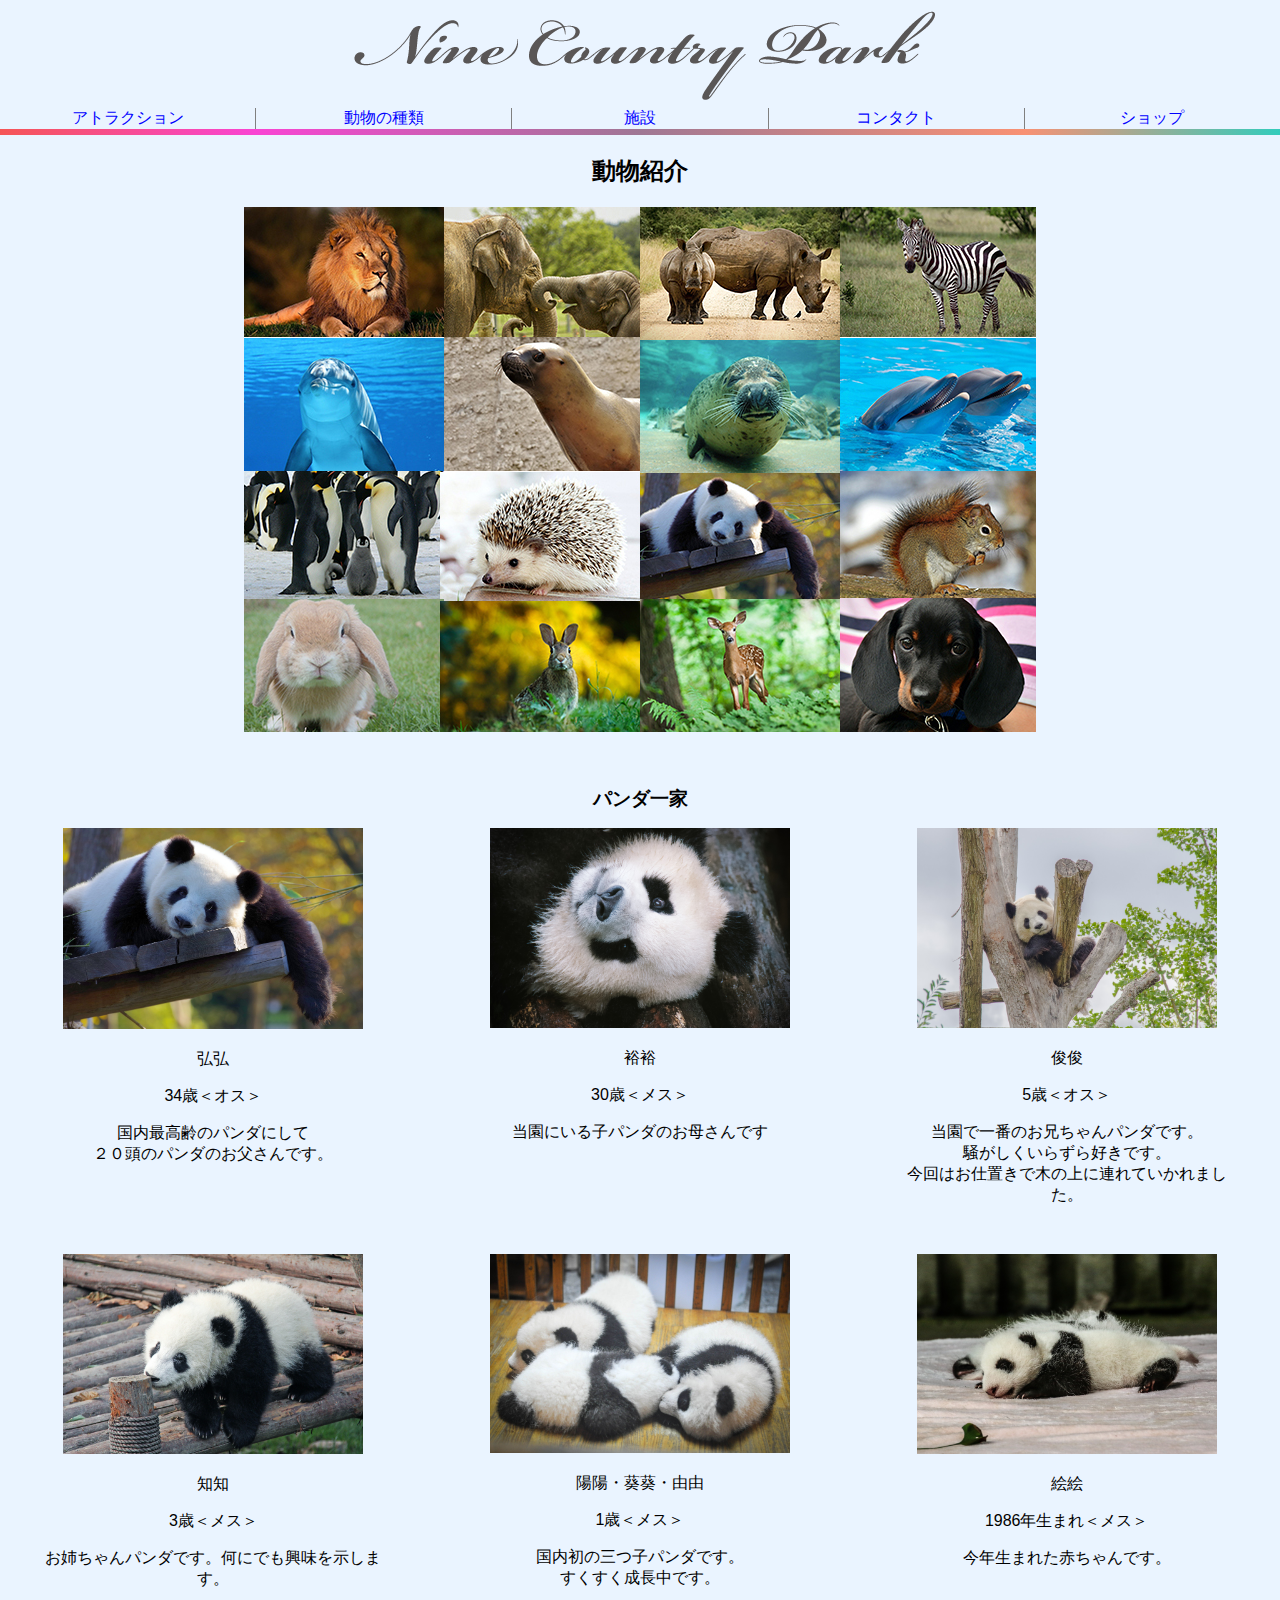
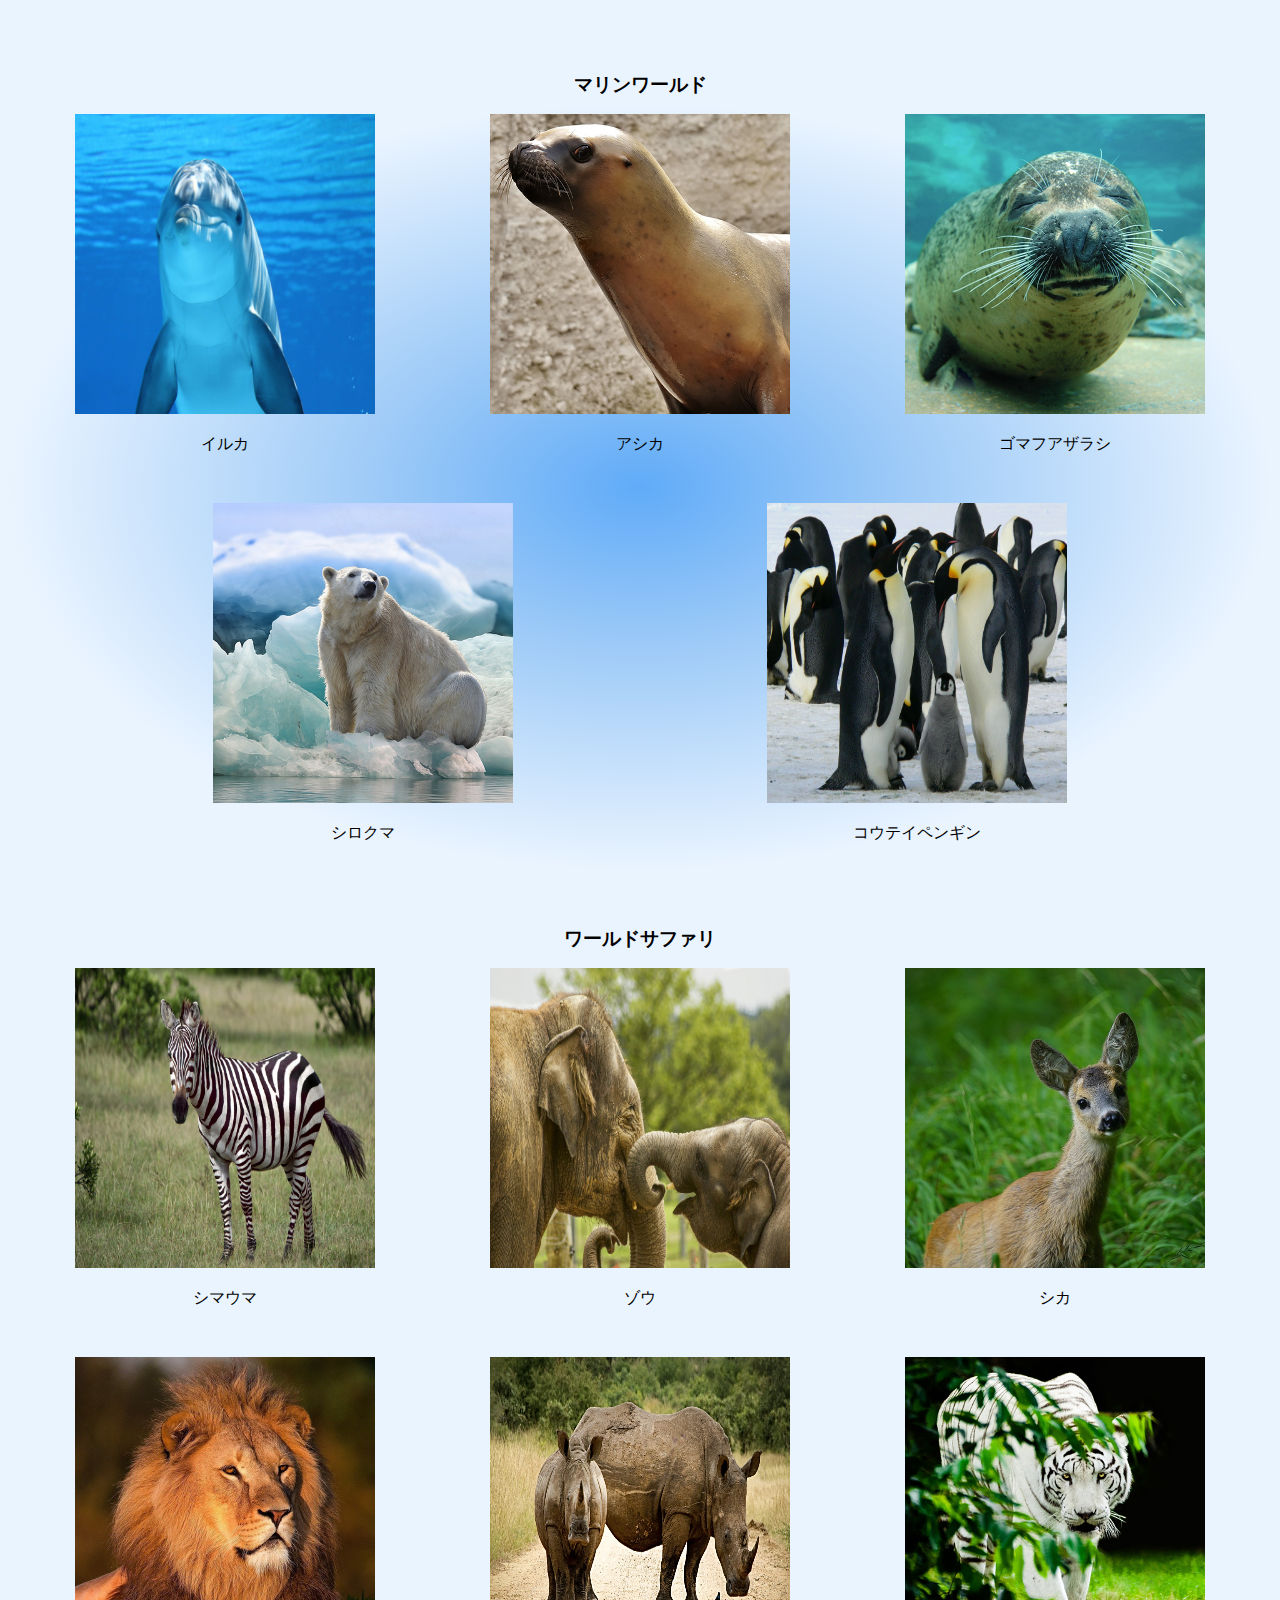
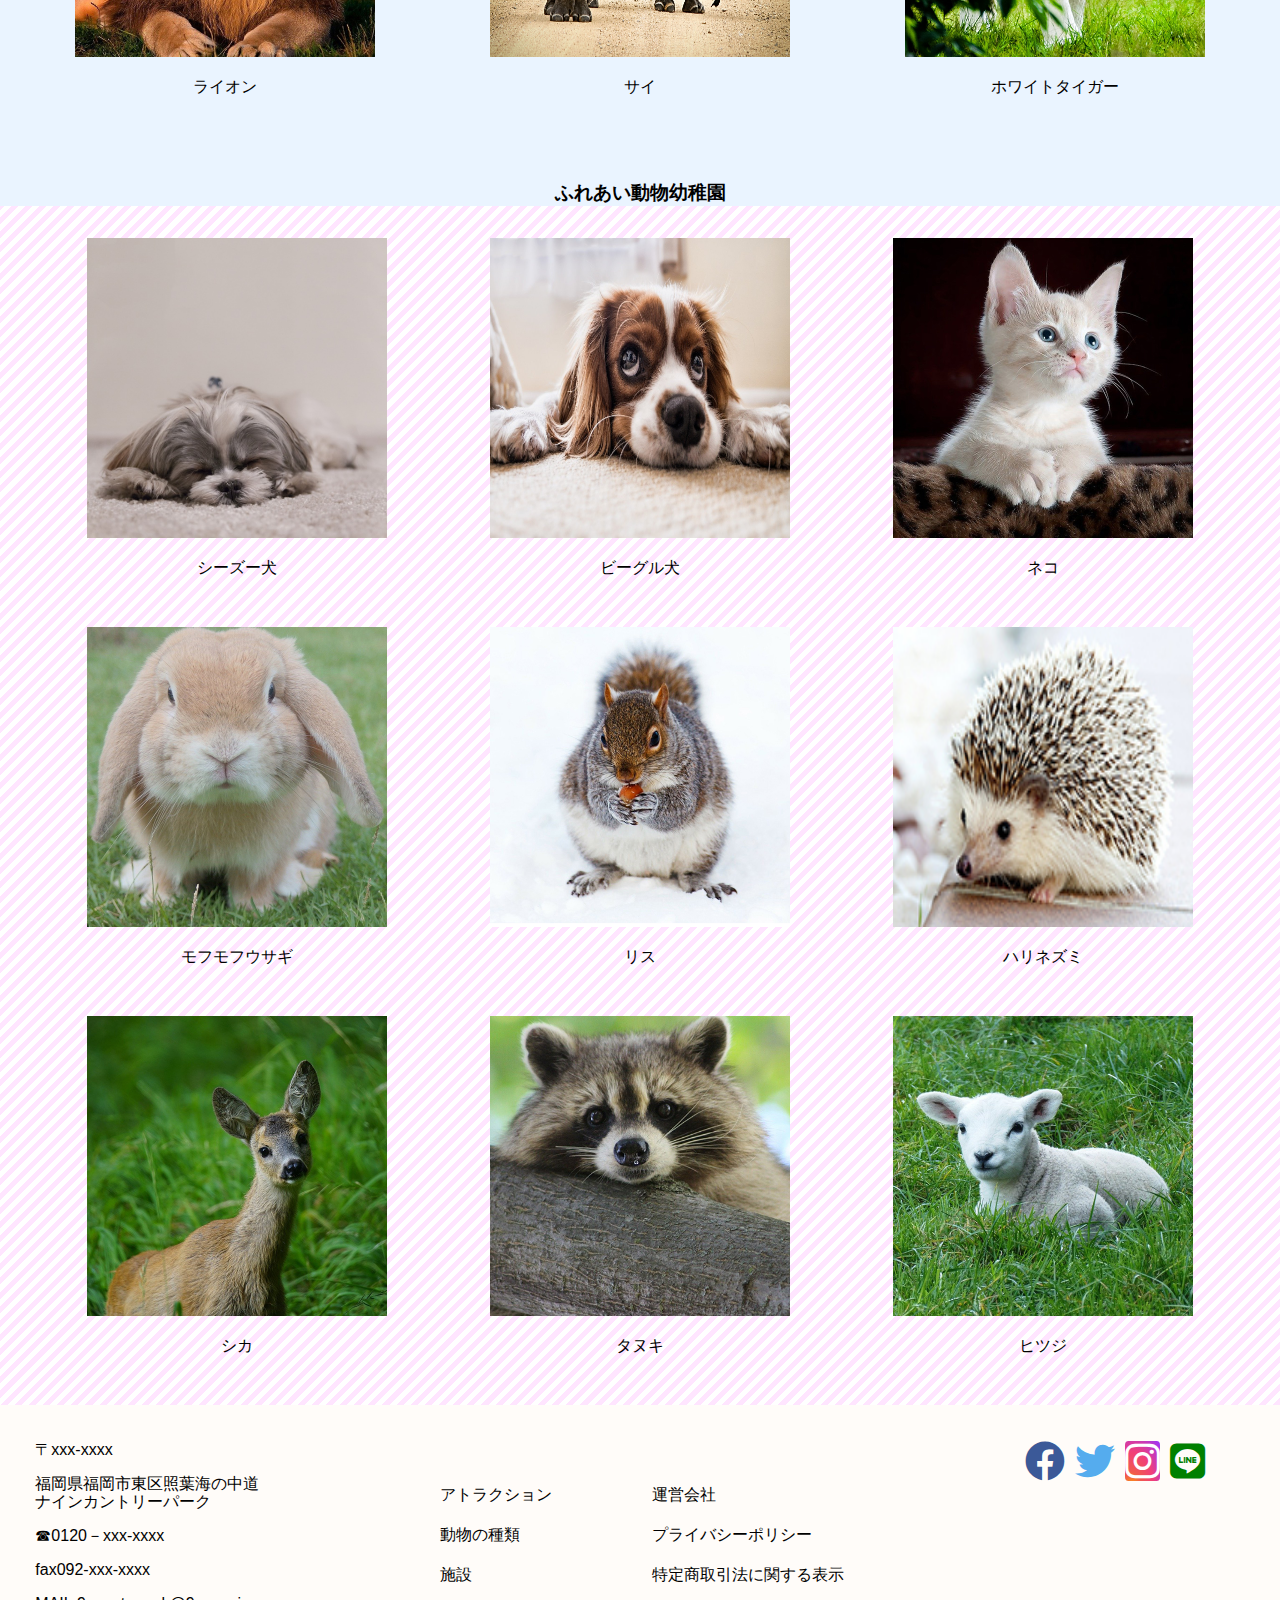
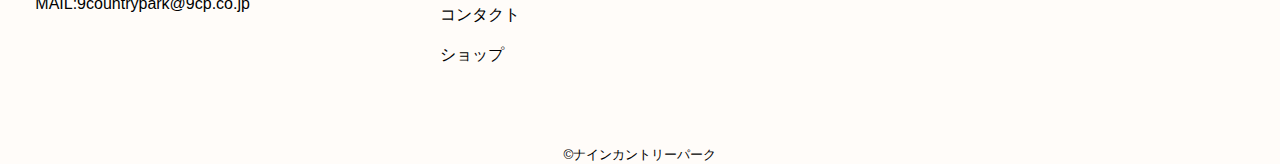
<file: animal.html>
<!DOCTYPE html>
<html lang="ja">

<head>
    <meta charset="UTF-8">
    <meta name="viewport" content="width=device-width, initial-scale=1, minimum-scale=1, maximum-scale=1, user-scalable=no">
    <title>ナインカントリーパーク animal</title>
    <link rel="stylesheet" href="css/base.css">
    <link rel="stylesheet" href="css/animal.css">
    <link rel="stylesheet" href="css/common_responsive.css">
    <link rel="stylesheet" href="css/slick.css">
    <link href="https://use.fontawesome.com/releases/v5.6.1/css/all.css" rel="stylesheet">


    <!--スリック-->
    <!--slickへのリンク-->
    <link rel="stylesheet" href="slick/slick.css">
    <link rel="stylesheet" href="slick/slick-theme.css">

</head>

<body>

 <div id="container">
        <header id="top">
            <h1><a href="index.html"><img src="img/logname.png" alt="NIne Country Park"></a></h1>
            <div id="navArea">
                <nav id="main_nav">
                    <ul>
                        <li><a href="attraction.html">アトラクション</a></li>
                        <li><a href="animal.html">動物の種類</a></li>
                        <li><a href="facility.html">施設</a></li>
                        <li><a href="contact.html">コンタクト</a></li>
                        <li style="border-right: none"><a href="shop.html">ショップ</a></li>
                    </ul>
                </nav>
                <div class="toggle_btn">
                    <span></span>
                    <span></span>
                    <span></span>
                </div>
                <div id="mask"></div>
            </div>
        </header>
        <div id="main">
            <div class="gotop">
                <img src="img/top.png" alt="TOPに戻る">
            </div>
            <div id="screen">
               <h2><strong>動物紹介</strong></h2>
                <img src="img/gousei.jpg" alt="スクリーン">
            </div>
            <h3>パンダ一家</h3>
            <div class="panda">
                <figure><img src="img/panda-3857754_1920.jpg" alt="父">
                    <figcaption>
                        <p>弘弘</p>
                        <p>34歳＜オス＞</p>
                        <p>国内最高齢のパンダにして<br>２０頭のパンダのお父さんです。</p>
                    </figcaption>
                </figure>
                <figure><img src="img/panda-bear-4461767_1920.jpg" alt="母">
                    <figcaption>
                        <p>裕裕</p>
                        <p>30歳＜メス＞</p>
                        <p>当園にいる子パンダのお母さんです</p>
                    </figcaption>
                </figure>
                <figure><img src="img/nature-3201378_1920.jpg" alt="お兄ちゃん">
                    <figcaption>
                        <p>俊俊</p>
                        <p>5歳＜オス＞</p>
                        <p>当園で一番のお兄ちゃんパンダです。<br>
                            騒がしくいらずら好きです。<br>
                            今回はお仕置きで木の上に連れていかれました。
                        </p>
                    </figcaption>
                </figure>
                <figure><img src="img/black-and-white-559593_1920.jpg" alt="お姉ちゃん">
                    <figcaption>
                        <p>知知</p>
                        <p>3歳＜メス＞</p>
                        <p>お姉ちゃんパンダです。何にでも興味を示します。</p>
                    </figcaption>
                </figure>
                <figure><img src="img/pandas-2627426_1920.jpg" alt="三つ子">
                    <figcaption>
                        <p>陽陽・葵葵・由由</p>
                        <p>1歳＜メス＞</p>
                        <p>国内初の三つ子パンダです。<br>すくすく成長中です。</p>
                    </figcaption>
                </figure>
                <figure><img src="img/china-3651295_1920.jpg" alt="赤ちゃん">
                    <figcaption>
                        <p>絵絵</p>
                        <p>1986年生まれ＜メス＞</p>
                        <p>今年生まれた赤ちゃんです。</p>
                    </figcaption>
                </figure>
            </div>






            <h3>マリンワールド</h3>
            <div class="marine">
                <figure><img src="img/dolphin-203875_1920.jpg" alt="イルカ">
                    <figcaption>
                        <p>イルカ</p>
                    </figcaption>
                </figure>
                <figure><img src="img/seal-3388771_1920.jpg" alt="アシカ">
                    <figcaption>
                        <p>アシカ</p>
                    </figcaption>
                </figure>
                <figure><img src="img/ocean-3193765_1920.jpg" alt="ゴマフアザラシ">
                    <figcaption>
                        <p>ゴマフアザラシ</p>
                    </figcaption>
                </figure>
                <figure><img src="img/polar-bear-3277930_1920.jpg" alt="シロクマ">
                    <figcaption>
                        <p>シロクマ</p>
                    </figcaption>
                </figure>
                <figure><img src="img/emperor-penguins-429128_1920.jpg" alt="コウテイペンギン">
                    <figcaption>
                        <p>コウテイペンギン</p>
                    </figcaption>
                </figure>
            </div>




            <h3>ワールドサファリ</h3>
            <div class="safari">
                <figure><img src="img/animal-4917802_1920.jpg" alt="シマウマ">
                    <figcaption>
                        <p>シマウマ</p>
                    </figcaption>
                </figure>
                <figure><img src="img/baby-elephant-5126326_1920.jpg" alt="ゾウ">
                    <figcaption>
                        <p>ゾウ</p>
                    </figcaption>
                </figure>
                <figure><img src="img/doremi600.jpg" alt="シカ">
                    <figcaption>
                        <p>シカ</p>
                    </figcaption>
                </figure>
                <figure><img src="img/lion-794962_1280.jpg" alt="ライオン">
                    <figcaption>
                        <p>ライオン</p>
                    </figcaption>
                </figure>
                <figure><img src="img/rhinoceros-2814765_1920.jpg" alt="サイ">
                    <figcaption>
                        <p>サイ</p>
                    </figcaption>
                </figure>
                <figure><img src="img/tiger-2540064_1920.jpg" alt=ホワイトタイガー"">
                    <figcaption>
                        <p>ホワイトタイガー</p>
                    </figcaption>
                </figure>
                <!--            <figure><img src=" img/hirsch-431794_1920.jpg" alt="ヒューリス"><figcaption><p>ヒューリス</p></figcaption></figure>-->
            </div>

            <h3>ふれあい動物幼稚園</h3>
            <div class="fureai">
                <figure><img src="img/dog-871773_960_720.jpg" alt="シーズー">
                    <figcaption>
                        <p>シーズー犬</p>
                    </figcaption>
                </figure>
                <figure><img src="img/dog-2785074_1280.jpg" alt="ビーグル">
                    <figcaption>
                        <p>ビーグル犬</p>
                    </figcaption>
                </figure>
                <figure><img src="img/ramune600.jpg" alt="ネコ">
                    <figcaption>
                        <p>ネコ</p>
                    </figcaption>
                </figure>
                <figure><img src="img/momochi600.jpg" alt="ウサギ">
                    <figcaption>
                        <p>モフモフウサギ</p>
                    </figcaption>
                </figure>
                <figure><img src="img/jun600.jpg" alt="リス">
                    <figcaption>
                        <p>リス</p>
                    </figcaption>
                </figure>
                <figure><img src="img/narinezumi.jpg" alt="ハリネズミ">
                    <figcaption>
                        <p>ハリネズミ</p>
                    </figcaption>
                </figure>
                <figure><img src="img/doremi600.jpg" alt="シカ">
                    <figcaption>
                        <p>シカ</p>
                    </figcaption>
                </figure>
                <figure><img src="img/raccoon-840427_1280.jpg" alt="たぬき">
                    <figcaption>
                        <p>タヌキ</p>
                    </figcaption>
                </figure>
                <figure><img src="img/chachamaru600.jpg" alt="羊">
                    <figcaption>
                        <p>ヒツジ</p>
                    </figcaption>
                </figure>
            </div>
        </div>

        <footer>
            <div id="wrap">
                <div class="adress">
                    <p>〒xxx-xxxx</p>
                    <p>福岡県福岡市東区照葉海の中道<br>ナインカントリーパーク</p>
                    <p>☎0120－xxx-xxxx</p>
                    <p>fax092-xxx-xxxx</p>
                    <p>MAIL:9countrypark@9cp.co.jp</p>
                </div>
                <nav id="f_nav">
                    <ul>
                        <li><a href="attraction.html">アトラクション</a></li>
                        <li><a href="animal.html">動物の種類</a></li>
                        <li><a href="facility.html">施設</a></li>
                        <li><a href="contact.html">コンタクト</a></li>
                        <li><a href="shop.html">ショップ</a></li>
                    </ul>
                    <ul>
                        <li><a href="">運営会社</a></li>
                        <li><a href="html/privacyplicy.html">プライバシーポリシー</a></li>
                        <li><a href="html/tokushohou.html">特定商取引法に関する表示</a></li>
                    </ul>
                </nav>
                <nav class="sns">
                    <ul>
                        <li><a href="#"><i class="fab fa-facebook my-blue"></i></a></li>
                        <li><a href="#"><i class="fab fa-twitter my-skyblue"></i></a></li>
                        <li><a href="#"><i class="fab fa-instagram my-pink"></i></a></li>
                        <li><a href="#"><i class="fab fa-line my-green"></i></a></li>
                    </ul>
                </nav>
            </div>
            <div id="copylight">
                <p><small>&copy;ナインカントリーパーク </small></p>
            </div>
        </footer>

    </div>
    <script src="js/jQuery3.4.1.js"></script>
    <script src="js/add.js"></script>
    <script src="slick/slick.min.js"></script>
</body></html>
</file>
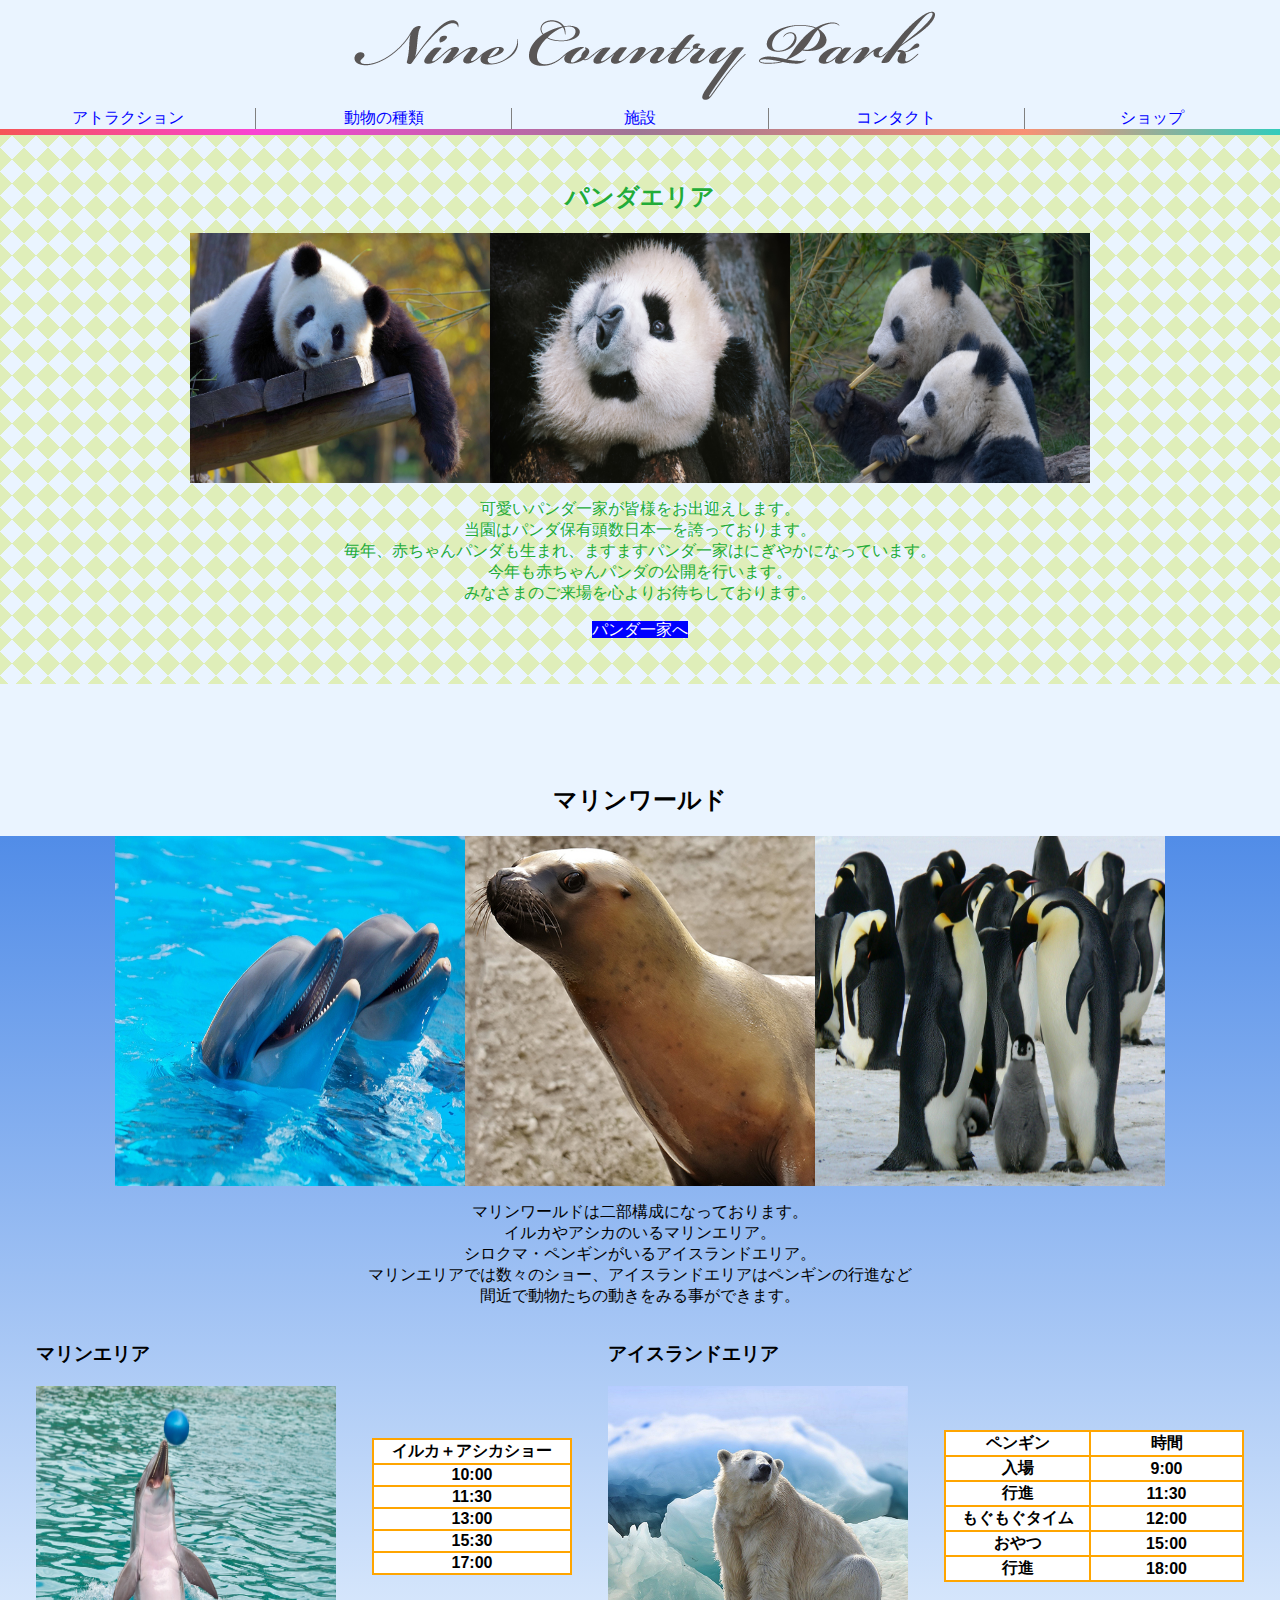
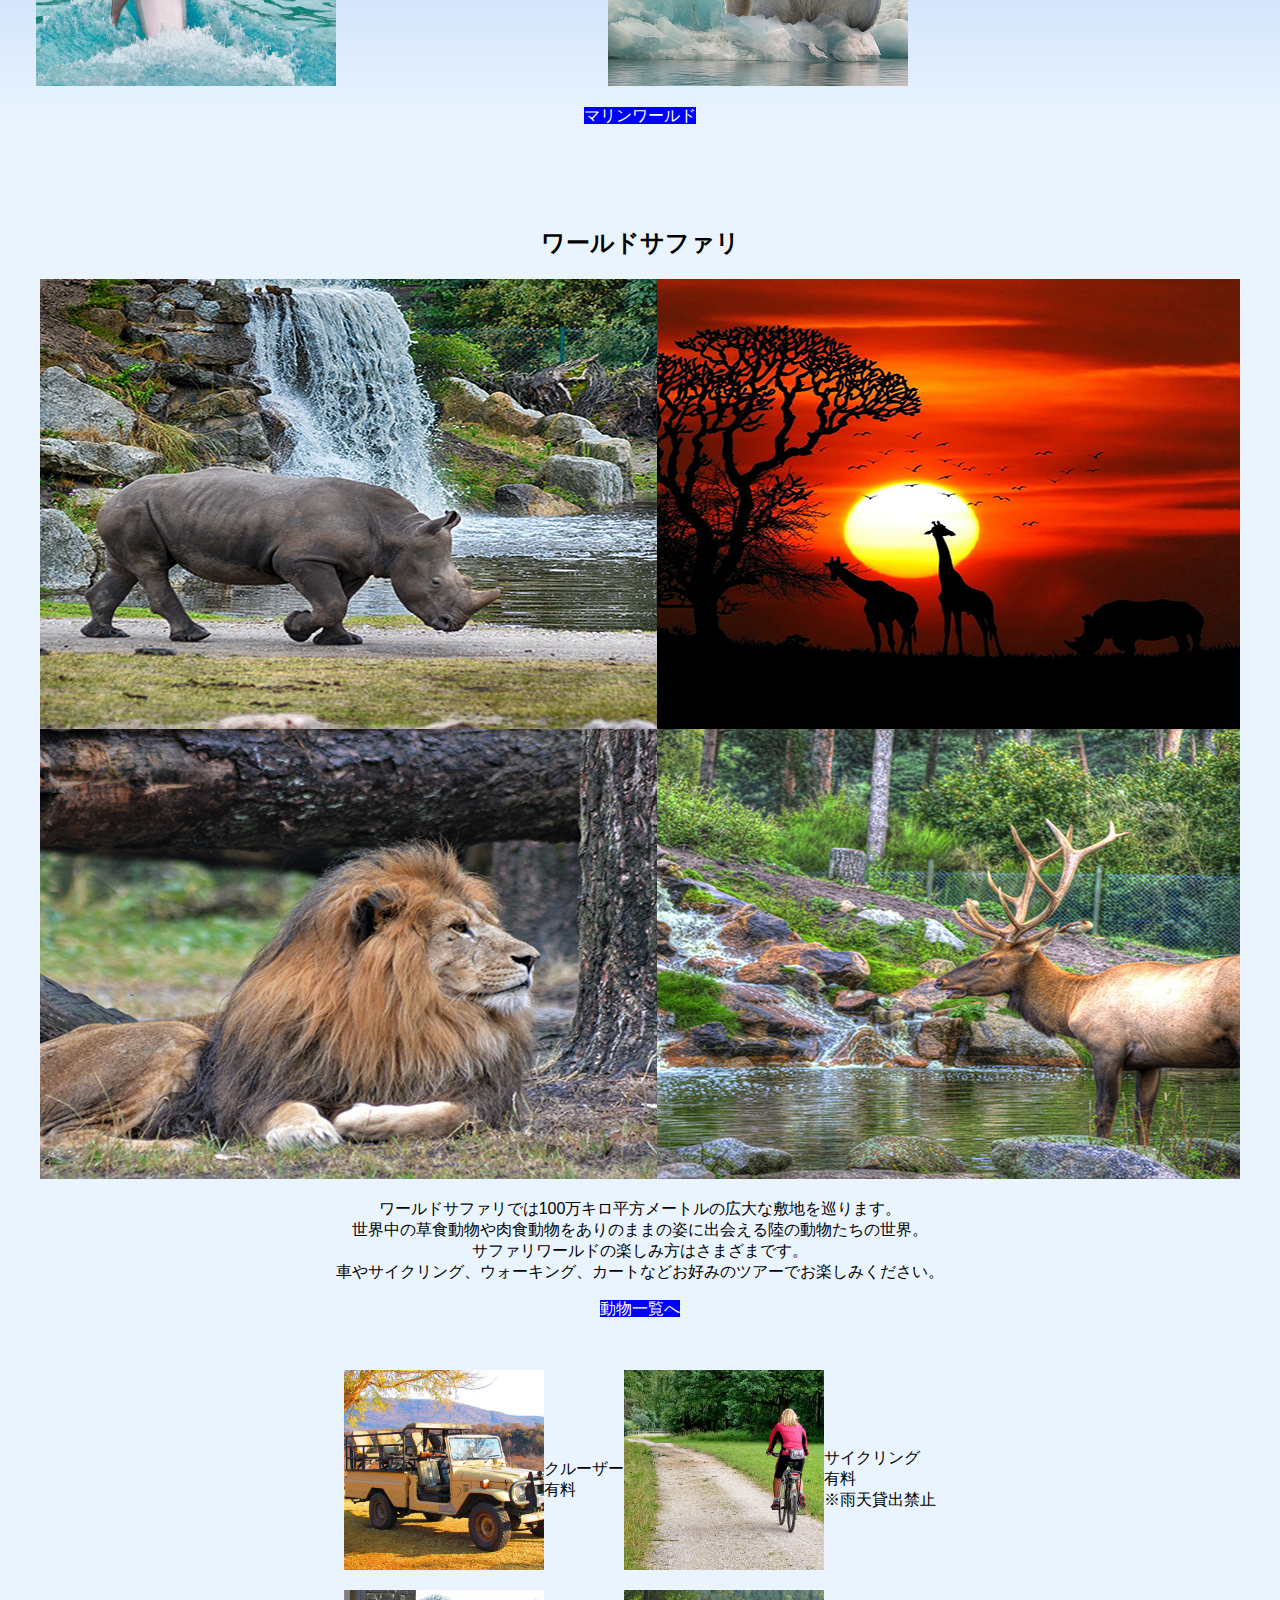
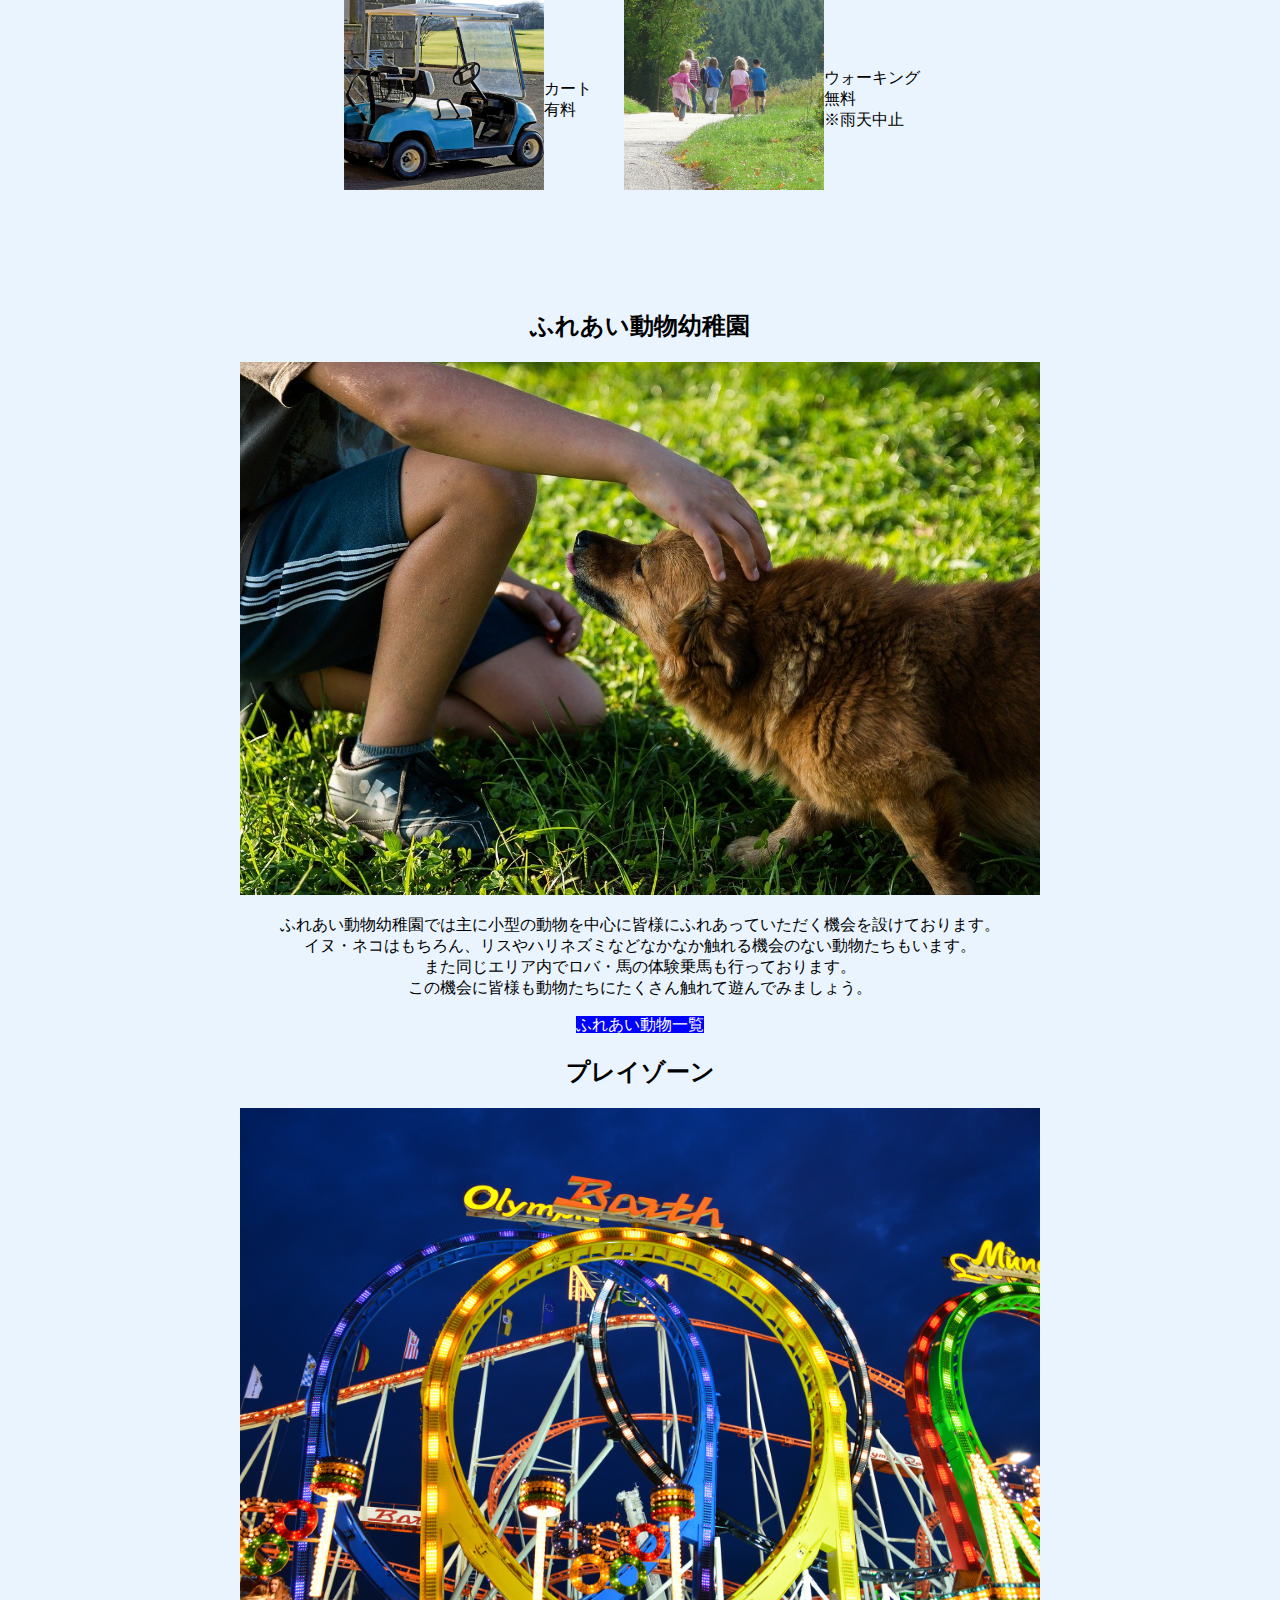
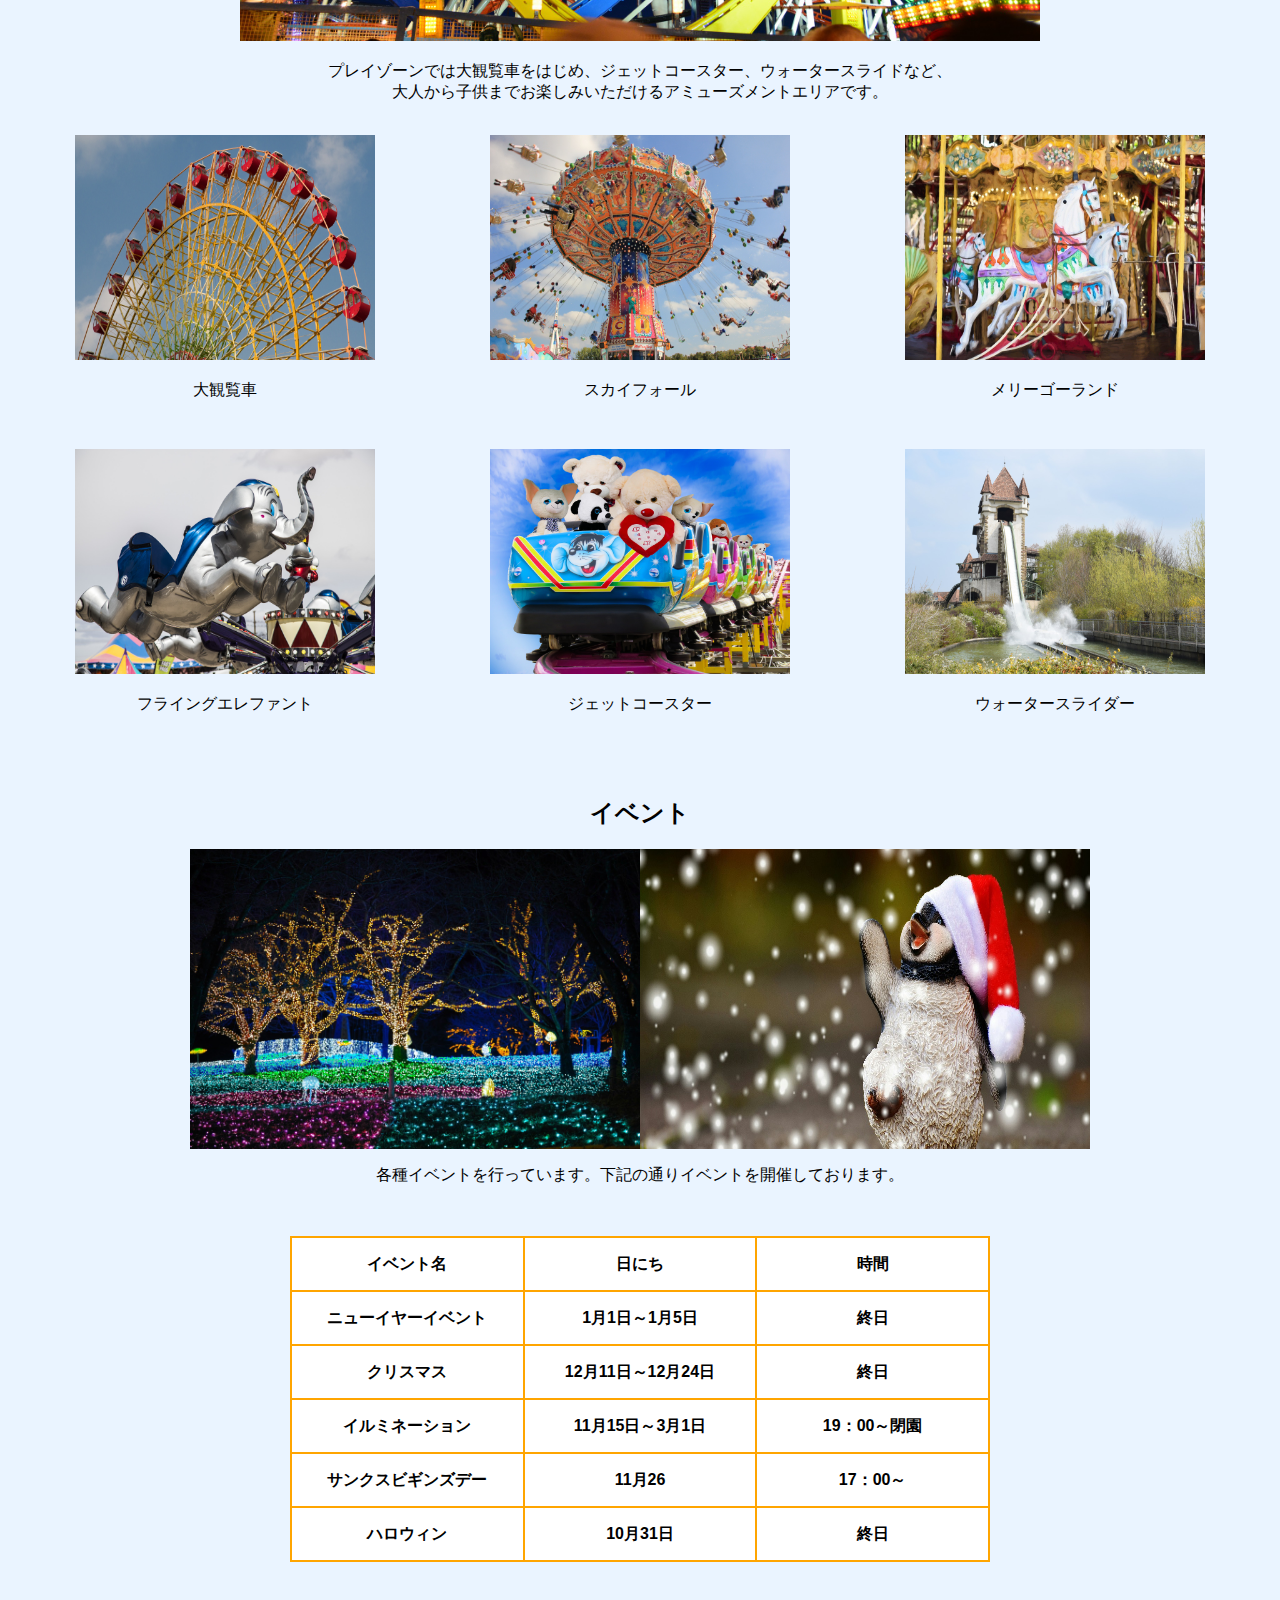
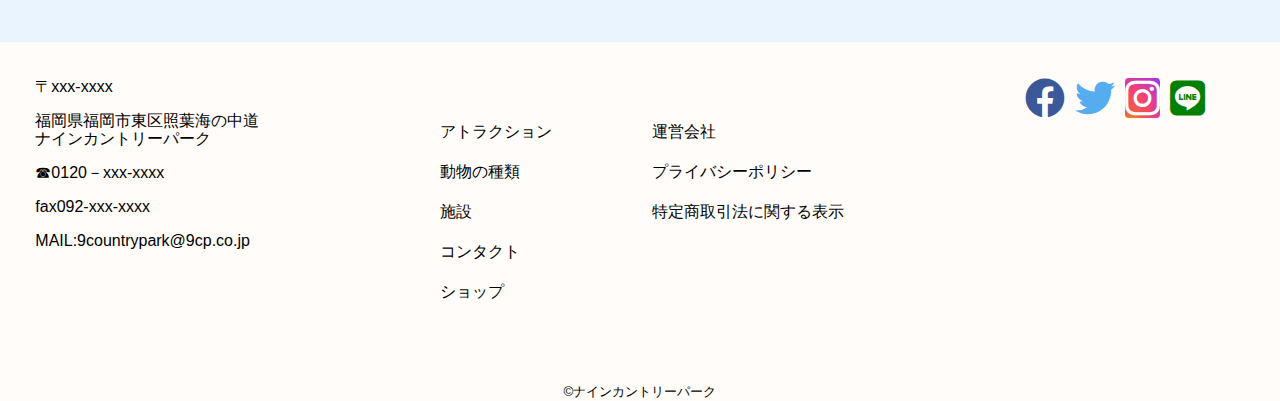
<file: attraction.html>
<!DOCTYPE html>
<html lang="ja">

<head>
    <meta charset="UTF-8">
    <meta name="viewport" content="width=device-width, initial-scale=1, minimum-scale=1, maximum-scale=1, user-scalable=no">
    <title>ナインカントリーパーク</title>
    <link rel="stylesheet" href="css/attraction.css">
    <link rel="stylesheet" href="css/base.css">
    <link rel="stylesheet" href="css/common_responsive.css">
    <link rel="stylesheet" href="css/slick.css">
    <link href="https://use.fontawesome.com/releases/v5.6.1/css/all.css" rel="stylesheet">


    <!--スリック-->
    <!--slickへのリンク-->
    <link rel="stylesheet" href="slick/slick.css">
    <link rel="stylesheet" href="slick/slick-theme.css">

</head>

<body>
    <div id="container">
        <header id="top">
            <h1><a href="index.html"><img src="img/logname.png" alt="NIne Country Park"></a></h1>
            <div id="navArea">
                <nav id="main_nav">
                    <ul>
                        <li><a href="attraction.html">アトラクション</a></li>
                        <li><a href="animal.html">動物の種類</a></li>
                        <li><a href="facility.html">施設</a></li>
                        <li><a href="contact.html">コンタクト</a></li>
                        <li style="border-right: none"><a href="shop.html">ショップ</a></li>
                    </ul>
                </nav>

                <div class="toggle_btn">
                    <span></span>
                    <span></span>
                    <span></span>
                </div>
                <div id="mask"></div>
            </div>
        </header>

        <div id="main">
            <!--           トップに戻る-->
            <div class="gotop">
                <img src="img/top.png" alt="TOPに戻る">
            </div>

            <div class="gotop">
                <img src="img/top.png" alt="TOPに戻る">
            </div>
            <!--            サブナブ-->
            <div id="sub_nav">
                <ul>
                    <li><a href="#panda"><img src="img/panda-3857754_1920.jpg" alt="パンダ"><br>パンダエリア</a></li>
                    <li><a href="#marineworld"><img src="img/dolphin-3730716_1920.jpg" alt="マリン"><br>マリンワールド</a></li>
                    <li><a href="#worldsafari"><img src="img/lion-2892786_1920.jpg" alt="サファリ"><br>ワールドサファリ</a></li>
                    <li><a href="#fureai"><img src="img/dog-454145_1280.jpg" alt="ふれあい"><br>ふれあい動物園</a></li>
                    <li><a href="#playzone"><img src="img/ferris-wheel-3984011_1920.jpg" alt="プレイ"><br>プレイゾーン</a></li>
                    <li><a href="#event"><img src="img/illumination-2136303_1920.jpg" alt="イベント"><br>イベント</a></li>
                </ul>
            </div>




            <div id="panda">
                <h2>パンダエリア</h2>
                <div class="pandaerea">
                    <img src="img/panda-3857754_1920.jpg" alt="パンダ">
                    <img src="img/panda-bear-4461767_1920.jpg" alt="子パンダ">
                    <img src="img/panda-3811734_1920.jpg" alt="食事">
                </div>
                <div class="kakusi"> <img src="img/panda-3857754_1920.jpg" alt="パンダ"></div>
                <div class="pandatext">
                    <p>
                        可愛いパンダ一家が皆様をお出迎えします。<br>
                        当園はパンダ保有頭数日本一を誇っております。<br>
                        毎年、赤ちゃんパンダも生まれ、ますますパンダ一家はにぎやかになっています。<br>
                        今年も赤ちゃんパンダの公開を行います。<br>
                        みなさまのご来場を心よりお待ちしております。
                    </p>
                    <p>
                        <a href="animal.html">パンダ一家へ</a>
                    </p>
                </div>
            </div>


            <h2>マリンワールド</h2>
            <div id="marineworld">
                <div class="marine_img">
                    <img src="img/animal-1869337_1920.jpg" alt="イルカ">
                    <img src="img/seal-3388771_1920.jpg" alt="アシカ">
                    <img src="img/emperor-penguins-429128_1920.jpg" alt="ペンギン">
                </div>
                <div class="kakusi"><img src="img/animal-1869337_1920.jpg" alt="イルカ"></div>
                <div class="marine_text">
                    <p>
                        マリンワールドは二部構成になっております。<br>
                        イルカやアシカのいるマリンエリア。<br>
                        シロクマ・ペンギンがいるアイスランドエリア。<br>
                        マリンエリアでは数々のショー、アイスランドエリアはペンギンの行進など<br>
                        間近で動物たちの動きをみる事ができます。<br>
                    </p>
                </div>
                <div class="marine">
                    <div>
                        <div class="area">
                            <h3>マリンエリア</h3>
                            <img src="img/dolphin-3730716_1920.jpg" alt="イルカショー">
                        </div>
                    </div>
                    <table>
                        <tr>
                            <th>イルカ＋アシカショー</th>
                        </tr>
                        <tr>
                            <th>10:00</th>
                        </tr>
                        <tr>
                            <th>11:30</th>
                        </tr>
                        <tr>
                            <th>13:00</th>
                        </tr>
                        <tr>
                            <th>15:30</th>
                        </tr>
                        <tr>
                            <th>17:00</th>
                        </tr>
                    </table>

                   <div class="area">
                        <h3>アイスランドエリア</h3>
                        <img src="img/polar-bear-3277930_1920.jpg" alt="シロクマ">
                    </div>
                    <table class="table2">
                        <tr>
                            <th>ペンギン</th>
                            <th>時間</th>
                        </tr>
                        <tr>
                            <th>入場</th>
                            <th>9:00</th>
                        </tr>
                        <tr>
                            <th>行進</th>
                            <th>11:30</th>
                        </tr>
                        <tr>
                            <th>もぐもぐタイム</th>
                            <th>12:00</th>
                        </tr>
                        <tr>
                            <th> おやつ</th>
                            <th>15:00</th>
                        </tr>
                        <tr>
                            <th>行進</th>
                            <th>18:00</th>
                        </tr>
                    </table>
                </div>
                <div class="marineanimal">
                    <p><a href="">マリンワールド</a></p>
                </div>
            </div>


            <div id="worldsafari">
                <h2>ワールドサファリ</h2>
                <div class="safari">
                    <img src="img/safari.jpg" alt="ワールドサファリ">
                    <p>
                        ワールドサファリでは100万キロ平方メートルの広大な敷地を巡ります。<br>
                        世界中の草食動物や肉食動物をありのままの姿に出会える陸の動物たちの世界。<br>
                        サファリワールドの楽しみ方はさまざまです。<br>
                        車やサイクリング、ウォーキング、カートなどお好みのツアーでお楽しみください。
                    </p>
                </div>
                <p class="goanimal" style="text-align: center;"> <a href="animal.html">動物一覧へ</a></p>
                <div id="plan">
                    <div id="kikai">
                        <div class="rankuru">
                            <img src="img/rankuru.jpg" alt="ランドクルーザー">
                            <p>クルーザー<br>有料</p>
                        </div>
                        <div class="cart">
                            <img src="img/cart.jpg" alt="カート">
                            <p>カート<br>有料</p>
                        </div>
                    </div>
                    <div id="jinriki">
                        <div class="cycling">
                            <img src="img/cycling.jpg" alt="サイクリング">
                            <p>サイクリング<br>有料<br>※雨天貸出禁止</p>
                        </div>
                        <div class="walking">
                            <img src="img/walking.jpg" alt="ウォーキング">
                            <p>ウォーキング<br>無料<br>※雨天中止</p>
                        </div>
                    </div>
                </div>
            </div>



            <h2>ふれあい動物幼稚園</h2>
            <div id="fureai">
                <img src="img/dog-454145_1280.jpg">
                <p>
                    ふれあい動物幼稚園では主に小型の動物を中心に皆様にふれあっていただく機会を設けております。<br>
                    イヌ・ネコはもちろん、リスやハリネズミなどなかなか触れる機会のない動物たちもいます。<br>
                    また同じエリア内でロバ・馬の体験乗馬も行っております。<br>
                    この機会に皆様も動物たちにたくさん触れて遊んでみましょう。
                </p>
                <p class="goanimal"><a href="animal.html">ふれあい動物一覧</a></p>
            </div>


            <h2>プレイゾーン</h2>
            <div id="playzone">
                <img src="img/abendstimmung-937403_1920.jpg" alt="プレイゾーン">
                <p>プレイゾーンでは大観覧車をはじめ、ジェットコースター、ウォータースライドなど、<br>
                    大人から子供までお楽しみいただけるアミューズメントエリアです。</p>
                <div id="kind">
                    <figure>
                        <img src="img/ferris-wheel-3984011_1920.jpg" alt="">
                        <figcaption>
                            <p>大観覧車</p>
                        </figcaption>
                    </figure>
                    <figure>
                        <img src="img/sky-3279551_1920.jpg" alt="">
                        <figucaption>
                            <p>
                                スカイフォール
                            </p>
                        </figucaption>
                    </figure>
                    <figure>
                        <img src="img/carousel-horses-1434079_1920.jpg" alt="">
                        <figucaption>
                            <p>メリーゴーランド</p>
                        </figucaption>
                    </figure>
                    <figure>
                        <img src="img/elephant-4824976_1920.jpg" alt="">
                        <figcapttion>
                            <p>フライングエレファント</p>
                        </figcapttion>
                    </figure>

                    <figure>
                        <img src="img/emotions-2430026_1920.jpg" alt="">
                        <figcaption>
                            <p>ジェットコースター</p>
                        </figcaption>
                    </figure>
                    <figure>
                        <img src="img/tripsdrill-5767964_1920.jpg" alt="">
                        <figcaption>
                            <p>
                                ウォータースライダー
                            </p>
                        </figcaption>

                    </figure>
                </div>
            </div>

            <h2>イベント</h2>

            <div id="event">
                <img src="img/illumination-2136303_1920.jpg" alt="イルミネーション">
                <img src="img/penguin-1871515_1280.jpg" alt="クリスマス">
            </div>
            <div class="kakusi">
                 <img src="img/penguin-1871515_1280.jpg" alt="クリスマス">
            </div>
            <div id="text">
                <p>各種イベントを行っています。下記の通りイベントを開催しております。</p>
            </div>

            <div id="scejule">
                <table>
                    <tr>
                        <th>イベント名</th>
                        <th>日にち</th>
                        <th>時間</th>
                    </tr>
                    <tr>
                        <th>ニューイヤーイベント</th>
                        <th>1月1日～1月5日</th>
                        <th>終日</th>
                    </tr>
                    <tr>
                        <th>クリスマス</th>
                        <th>12月11日～12月24日</th>
                        <th>終日</th>
                    </tr>
                    <tr>
                        <th>イルミネーション</th>
                        <th>11月15日～3月1日</th>
                        <th>19：00～閉園</th>
                    </tr>
                    <tr>
                        <th>サンクスビギンズデー</th>
                        <th>11月26</th>
                        <th>17：00～</th>
                    </tr>
                    <tr>
                        <th> ハロウィン</th>
                        <th>10月31日</th>
                        <th>終日</th>
                    </tr>
                </table>
            </div>





        </div>
        <footer>


            <div id="wrap">
                <div class="adress">
                    <p>〒xxx-xxxx</p>
                    <p>福岡県福岡市東区照葉海の中道<br>ナインカントリーパーク</p>
                    <p>☎0120－xxx-xxxx</p>
                    <p>fax092-xxx-xxxx</p>
                    <p>MAIL:9countrypark@9cp.co.jp</p>
                </div>
                <nav id="f_nav">
                    <ul>
                        <li><a href="attraction.html">アトラクション</a></li>
                        <li><a href="animal.html">動物の種類</a></li>
                        <li><a href="facility.html">施設</a></li>
                        <li><a href="contact.html">コンタクト</a></li>
                        <li><a href="shop.html">ショップ</a></li>
                    </ul>
                    <ul>
                        <li><a href="">運営会社</a></li>
                        <li><a href="html/privacyplicy.html">プライバシーポリシー</a></li>
                        <li><a href="html/tokushohou.html">特定商取引法に関する表示</a></li>
                    </ul>
                </nav>
                <nav class="sns">
                    <ul>
                        <li><a href="#"><i class="fab fa-facebook my-blue"></i></a></li>
                        <li><a href="#"><i class="fab fa-twitter my-skyblue"></i></a></li>
                        <li><a href="#"><i class="fab fa-instagram my-pink"></i></a></li>
                        <li><a href="#"><i class="fab fa-line my-green"></i></a></li>
                    </ul>
                </nav>
            </div>
            <div id="copylight">
                <p><small>&copy;ナインカントリーパーク </small></p>
            </div>
        </footer>

    </div>
    <script src="js/jQuery3.4.1.js"></script>
    <script src="js/add.js"></script>
    <script src="slick/slick.min.js"></script>
</body></html>
</file>
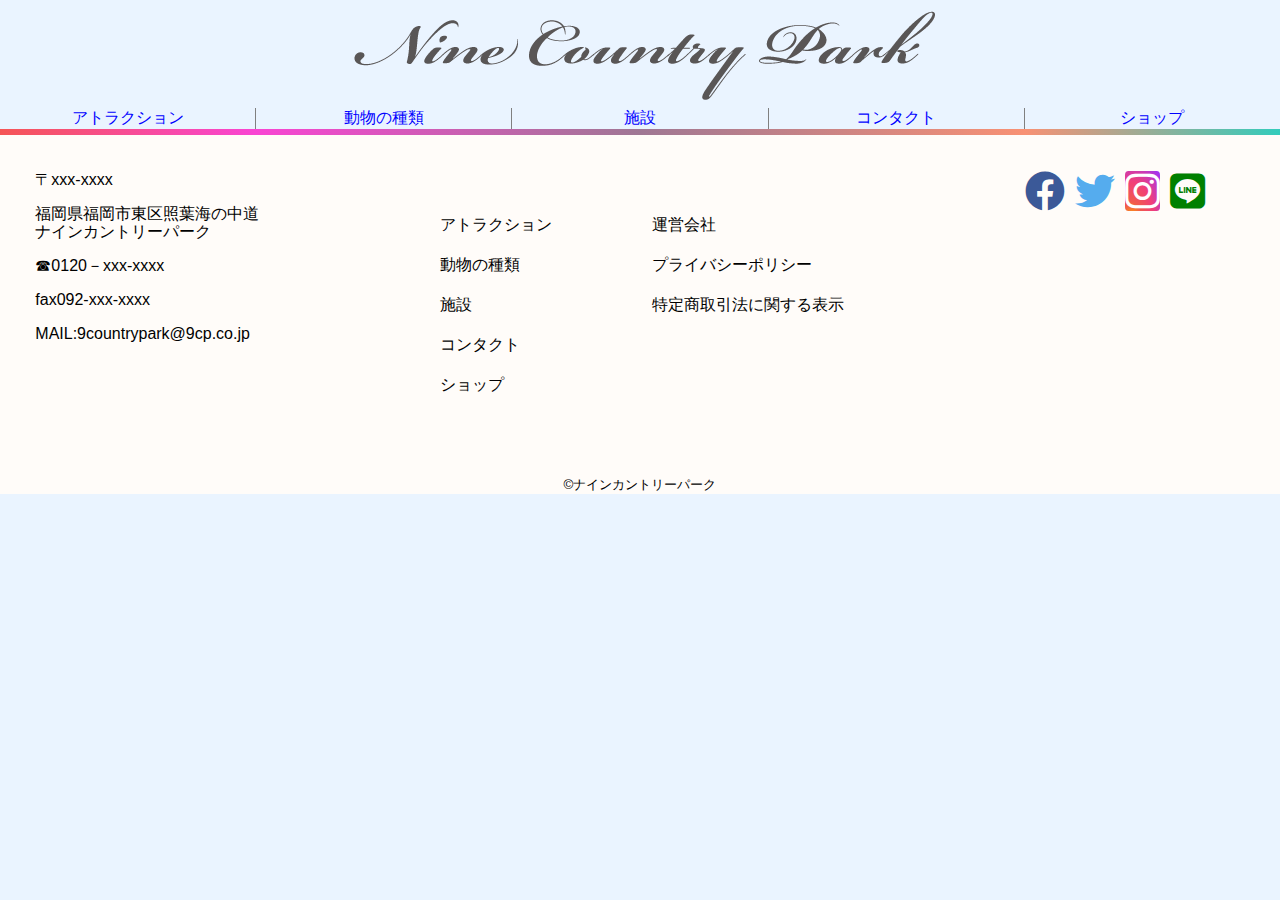
<file: base.html>
<!DOCTYPE html>
<html lang="ja">

<head>
    <meta charset="UTF-8">
    <meta name="viewport" content="width=device-width, initial-scale=1, minimum-scale=1, maximum-scale=1, user-scalable=no">
    <title>ナインカントリーパーク</title>
    <link rel="stylesheet" href="css/base.css">
    <link rel="stylesheet" href="css/facility.css">
    <link rel="stylesheet" href="css/common_responsive.css">
    <link rel="stylesheet" href="css/slick.css">
    <link href="https://use.fontawesome.com/releases/v5.6.1/css/all.css" rel="stylesheet">


    <!--スリック-->
    <!--slickへのリンク-->
    <link rel="stylesheet" href="slick/slick.css">
    <link rel="stylesheet" href="slick/slick-theme.css">

</head>

<body>
    <div id="container">
        <header id="top">
            <h1><a href="index.html"><img src="img/logname.png" alt="NIne Country Park"></a></h1>
            <div id="navArea">
                <nav id="main_nav">
                    <ul>
                        <li><a href="attraction.html">アトラクション</a></li>
                        <li><a href="animal.html">動物の種類</a></li>
                        <li><a href="facility.html">施設</a></li>
                        <li><a href="contact.html">コンタクト</a></li>
                        <li style="border-right: none"><a href="shop.html">ショップ</a></li>
                    </ul>
                </nav>

                <div class="toggle_btn">
                    <span></span>
                    <span></span>
                    <span></span>
                </div>
                <div id="mask"></div>
            </div>
        </header>

        <div id="main">
            <!--           トップに戻る-->
            <div class="gotop">
                <img src="img/top.png" alt="TOPに戻る">
            </div>

            <div id="main">
                
                
                
                
                
                
                
                
                

            </div>
            <footer>


                <div id="wrap">
                    <div class="adress">
                        <p>〒xxx-xxxx</p>
                        <p>福岡県福岡市東区照葉海の中道<br>ナインカントリーパーク</p>
                        <p>☎0120－xxx-xxxx</p>
                        <p>fax092-xxx-xxxx</p>
                        <p>MAIL:9countrypark@9cp.co.jp</p>
                    </div>
                    <nav id="f_nav">
                        <ul>
                            <li><a href="attraction.html">アトラクション</a></li>
                            <li><a href="animal.html">動物の種類</a></li>
                            <li><a href="facility.html">施設</a></li>
                            <li><a href="contact.html">コンタクト</a></li>
                            <li><a href="shop.html">ショップ</a></li>
                        </ul>
                        <ul>
                            <li><a href="">運営会社</a></li>
                            <li><a href="html/privacyplicy.html">プライバシーポリシー</a></li>
                            <li><a href="html/tokushohou.html">特定商取引法に関する表示</a></li>
                        </ul>
                    </nav>
                    <nav class="sns">
                        <ul>
                            <li><a href="#"><i class="fab fa-facebook my-blue"></i></a></li>
                            <li><a href="#"><i class="fab fa-twitter my-skyblue"></i></a></li>
                            <li><a href="#"><i class="fab fa-instagram my-pink"></i></a></li>
                            <li><a href="#"><i class="fab fa-line my-green"></i></a></li>
                        </ul>
                    </nav>
                </div>
                <div id="copylight">
                    <p><small>&copy;ナインカントリーパーク </small></p>
                </div>
            </footer>

        </div>
        <script src="js/jQuery3.4.1.js"></script>
        <script src="js/add.js"></script>
        <script src="slick/slick.min.js"></script>
</body></html>
</file>
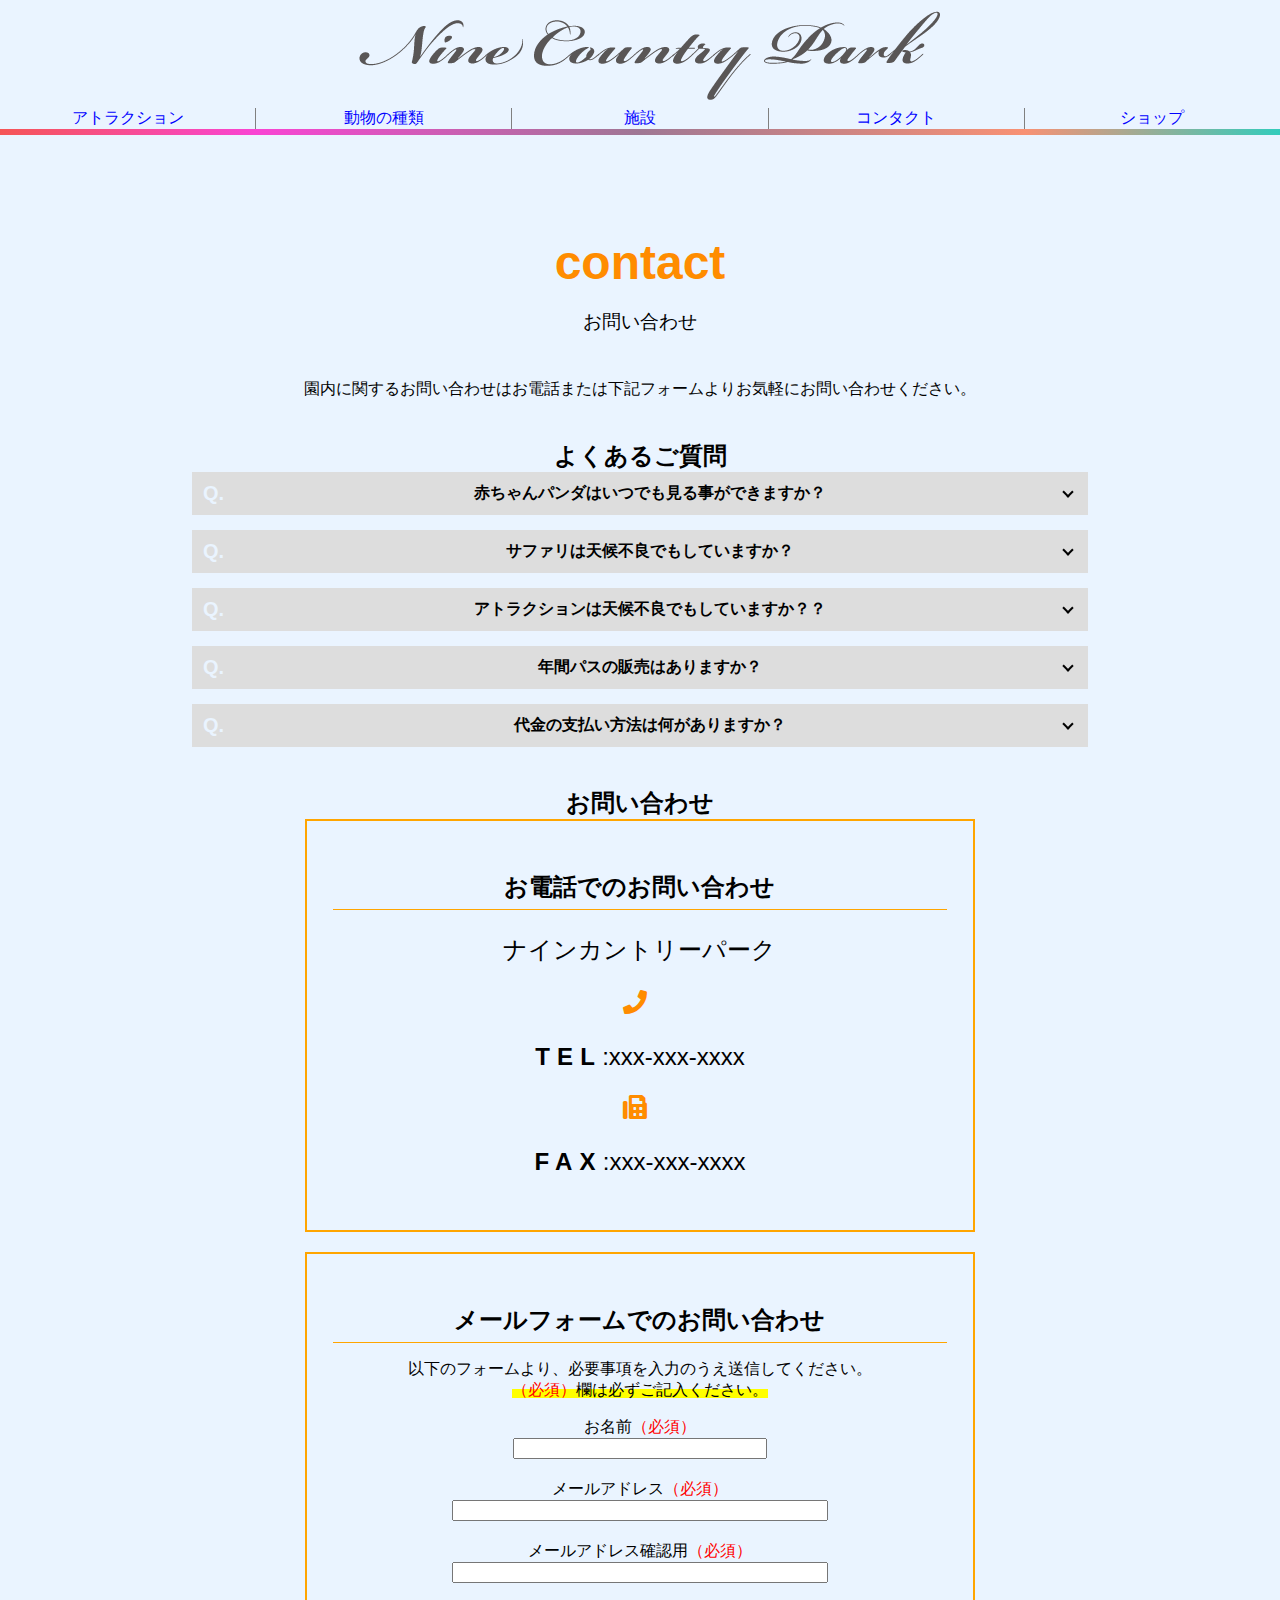
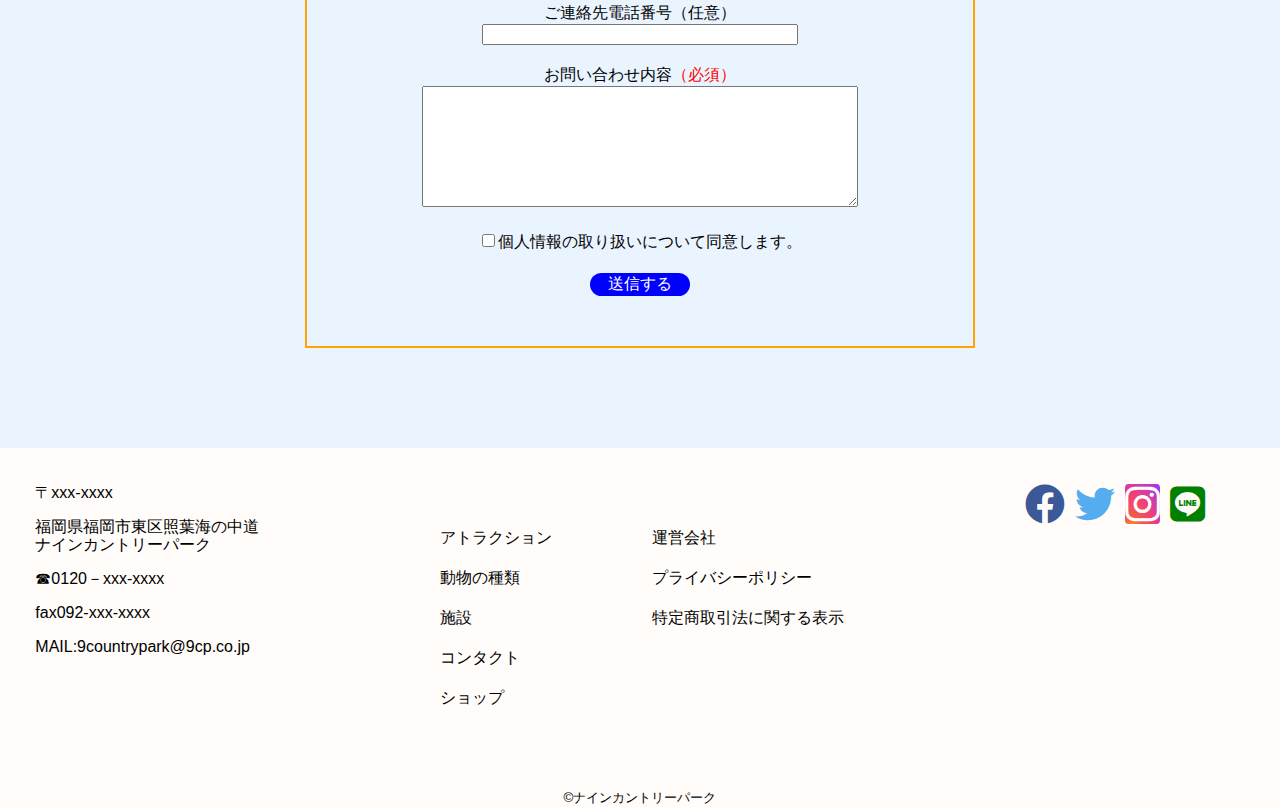
<file: contact.html>
<!DOCTYPE html>
<html lang="ja">

<head>
    <meta charset="UTF-8">
    <meta name="viewport" content="width=device-width, initial-scale=1, minimum-scale=1, maximum-scale=1, user-scalable=no">
    <title>ナインカントリーパーク コンタクト</title>
     <link rel="stylesheet" href="css/base.css">
    <link rel="stylesheet" href="css/contact.css">
    <link rel="stylesheet" href="css/common_responsive.css">
    <link rel="stylesheet" href="css/slick.css">
    <link href="https://use.fontawesome.com/releases/v5.6.1/css/all.css" rel="stylesheet">


    <!--スリック-->
    <!--slickへのリンク-->
    <link rel="stylesheet" href="slick/slick.css">
    <link rel="stylesheet" href="slick/slick-theme.css">

</head>

<body>
     <div id="container">
        <header id="top">
            <h1><a href="index.html"><img src="img/logname.png" alt="NIne Country Park"></a></h1>
                 <div id="navArea">
                    <nav id="main_nav">
                        <ul>
                            <li><a href="attraction.html">アトラクション</a></li>
                            <li><a href="animal.html">動物の種類</a></li>
                            <li><a href="facility.html">施設</a></li>
                            <li><a href="contact.html">コンタクト</a></li>
                            <li style="border-right: none"><a href="shop.html">ショップ</a></li>
                        </ul>
                    </nav>

                    <div class="toggle_btn">
                        <span></span>
                        <span></span>
                        <span></span>
                    </div>
                    <div id="mask"></div>
                </div>
        </header>
        <div id="main">
            <div class="gotop">
                <img src="img/top.png" alt="TOPに戻る">
            </div>
            <div id="main-contact">
			<h1 class="ttl-en">contact</h1>
			<p class="ttl-ja">お問い合わせ</p>
			<P class="text-margin-1">
				園内に関するお問い合わせはお電話または下記フォームよりお気軽にお問い合わせください。
			</P>
			<!--よくあるご質問-->
			<section class="sec-qa">
				<h2 class="ttl-img">よくあるご質問</h2>
				<div class="qa-list mts">
					<dl class="qa">
						<dt>赤ちゃんパンダはいつでも見る事ができますか？</dt>
						<dd>
							<p>保育の関係上、公開はしておりません。</p>
						</dd>
					</dl>
					<dl class="qa">
						<dt>サファリは天候不良でもしていますか？</dt>
						<dd>
							<p>天候不良でもしておりますが、車両の走行が不可能な天候は中止させていただく場合があります。</p>
						</dd>
					</dl>
					<dl class="qa">
						<dt>アトラクションは天候不良でもしていますか？？</dt>
						<dd>
							<p>天候によっては中止させていただく場合がございます。
							</p>
						</dd>
					</dl>
					<dl class="qa">
						<dt>年間パスの販売はありますか？</dt>
						<dd>
							<p>年間パスはございませんが、前回ご利用のチケットがありましたら<br>
							入場料を20%お引きいたします。
							</p>
						</dd>
                    </dl>
					<dl class="qa">
						<dt>代金の支払い方法は何がありますか？</dt>
						<dd>
							<p>コンビニ決済、クレジットカード決済、銀行振込等、各種ご用意がございます。</p>
						</dd>
					</dl>
				</div>
			</section>
			<!--お問い合わせフォーム-->
			<section class="sec-form">
				<h2 class="ttl-img">お問い合わせ</h2>
				<div class="contact-wrap">
					<div class="box-contact-tel">
						<p class="ttl-contact">お電話でのお問い合わせ</p>
						<p>ナインカントリーパーク</p>

						<i class="fas fa-phone"></i>
						<p><span class="fs">TEL</span>:xxx-xxx-xxxx</p>
						<i class="fas fa-fax"></i>
						<p><span class="fs">FAX</span>:xxx-xxx-xxxx</p>
					</div>
					<div class="box-contact-mail">
						<p class="ttl-contact">
							メールフォームでのお問い合わせ
						</p>
						<p class="setumei">
							以下のフォームより、必要事項を入力のうえ送信してください。<br>
							<span class="under">
								<span class="must">（必須）</span>欄は必ずご記入ください。</span>
						</p>
						<form action="#">
							<P><label>お名前<span class="must">（必須）</span><br>
									<input type="text" name="name" required></label></P>

							<p><label>メールアドレス<span class="must">（必須）</span><br>
									<input type="email" name="email" required></label>
							</p>
							<p><label>メールアドレス確認用<span class="must">（必須）</span><br>
									<input type="email" name="confirm_email"></label>
							</p>

							<p><label>ご連絡先電話番号（任意）<br>
									<input type="tel" name="tel">
								</label></p>


							<p><label>お問い合わせ内容<span class="must">（必須）</span><br>
									<textarea name="comment" required></textarea></label>
							</p>
							<input type="checkbox" name="level" value="ok" required>個人情報の取り扱いについて同意します。

							<a href="html/contact_thx.html"><p><input class="form_buttun" type="submit" value="送信する"></p></a>
						</form>
					</div>
				</div>
			</section>
		</div>
            
            
            
            
            
            
            
            
            
            
            
            
        </div>
        <footer>


            <div id="wrap">
                <div class="adress">
                   <p>〒xxx-xxxx</p>
                    <p>福岡県福岡市東区照葉海の中道<br>ナインカントリーパーク</p>
                    <p>☎0120－xxx-xxxx</p>
                    <p>fax092-xxx-xxxx</p>
                    <p>MAIL:9countrypark@9cp.co.jp</p>
                </div>
                <nav id="f_nav">
                    <ul>
                        <li><a href="attraction">アトラクション</a></li>
                        <li><a href="animal.html">動物の種類</a></li>
                        <li><a href="facility.html">施設</a></li>
                        <li><a href="contact.html">コンタクト</a></li>
                        <li><a href="shop.html">ショップ</a></li>
                    </ul>
                    <ul>
                        <li><a href="">運営会社</a></li>
                        <li><a href="html/privacyplicy.html">プライバシーポリシー</a></li>
                        <li><a href="html/tokushohou.html">特定商取引法に関する表示</a></li>
                    </ul>
                </nav>
                <nav class="sns">
                    <ul>
                        <li><a href="#"><i class="fab fa-facebook my-blue"></i></a></li>
                        <li><a href="#"><i class="fab fa-twitter my-skyblue"></i></a></li>
                        <li><a href="#"><i class="fab fa-instagram my-pink"></i></a></li>
                        <li><a href="#"><i class="fab fa-line my-green"></i></a></li>
                    </ul>
                </nav>
            </div>
            <div id="copylight">
                <p><small>&copy;ナインカントリーパーク </small></p>
            </div>
        </footer>

    </div>
    <script src="js/jQuery3.4.1.js"></script>
    <script src="js/add.js"></script>
    <script src="slick/slick.min.js"></script>
    <script src="js/contact.js"></script>
</body></html>
</file>
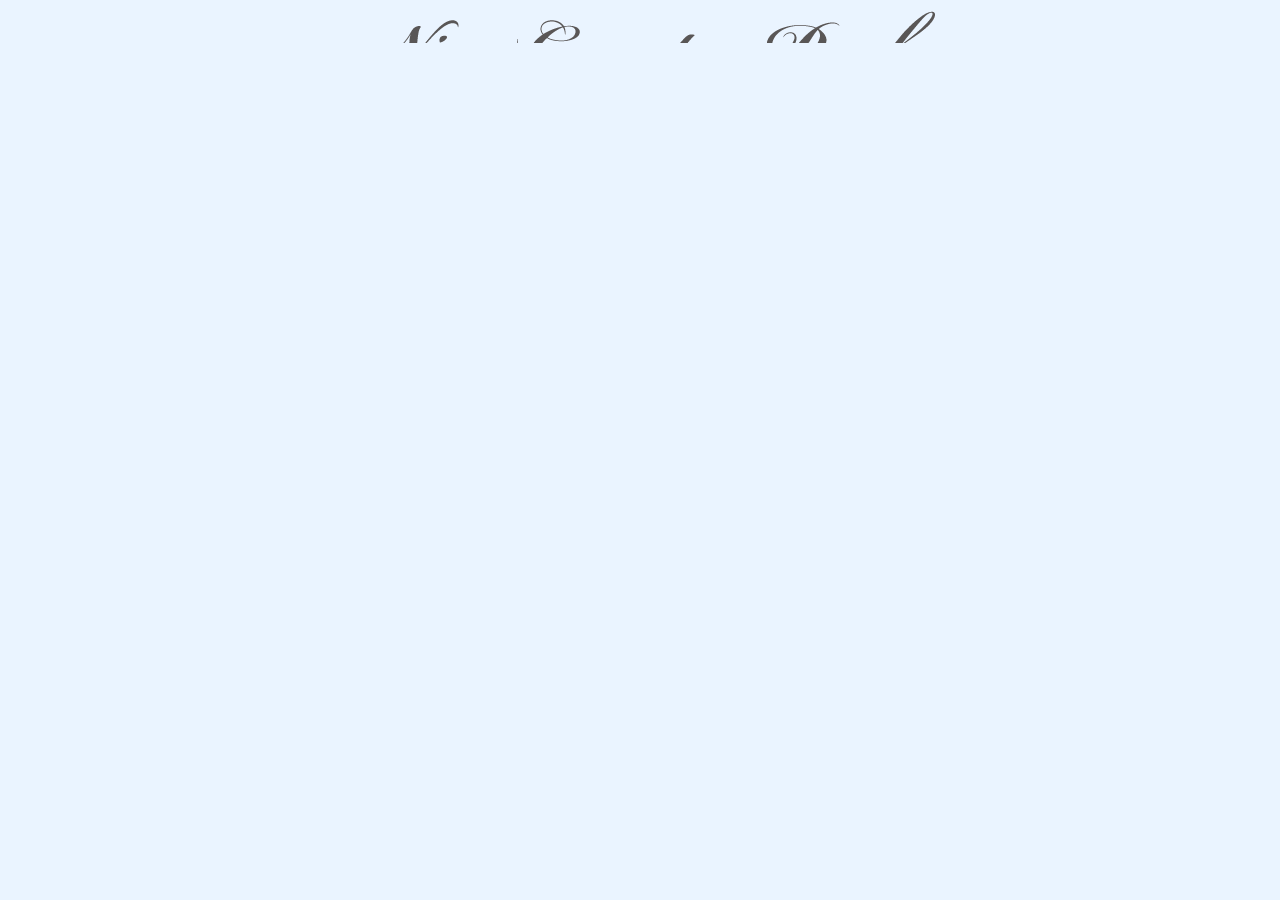
<file: facility.html>
<!DOCTYPE html>
<html lang="ja">

<head>
    <meta charset="UTF-8">
    <meta name="viewport" content="width=device-width, initial-scale=1, minimum-scale=1, maximum-scale=1, user-scalable=no">
    <title>ナインカントリーパーク</title>
    <link rel="stylesheet" href="css/base.css">
    <link rel="stylesheet" href="css/facility.css">
    <link rel="stylesheet" href="css/common_responsive.css">
    <link rel="stylesheet" href="css/slick.css">
    <link href="https://use.fontawesome.com/releases/v5.6.1/css/all.css" rel="stylesheet">


    <!--スリック-->
    <!--slickへのリンク-->
    <link rel="stylesheet" href="slick/slick.css">
    <link rel="stylesheet" href="slick/slick-theme.css">

</head>

<body>
    <div id="container">
        <header id="top">
            <h1><a href="index.html"><img src="img/logname.png" alt="NIne Country Park"></a></h1>
            <div id="navArea">
                <nav id="main_nav">
                    <ul>
                        <li><a href="attraction.html">アトラクション</a></li>
                        <li><a href="animal.html">動物の種類</a></li>
                        <li><a href="facility.html">施設</a></li>
                        <li><a href="contact.html">コンタクト</a></li>
                        <li style="border-right: none"><a href="shop.html">ショップ</a></li>
                    </ul>
                </nav>

                <div class="toggle_btn">
                    <span></span>
                    <span></span>
                    <span></span>
                </div>
                <div id="mask"></div>
            </div>
        </header>

        <div id="main">
            <!--           トップに戻る-->
            <div class="gotop">
                <img src="img/top.png" alt="TOPに戻る">
            </div>

            <div id="main">
                <div class="gotop">
                    <img src="img/top.png" alt="TOPに戻る">
                </div>

                <h2>施設案内</h2>
                <div>
                    <div class="complexBox">

                        <p class="photo"><img src="img/building-2789080_1920.jpg" alt="写真1"></p>
                        <p class="text"><span>エントランス</span><br>当園に着かれましたら、お城のような入口がみなさんをお迎えします。<br>エントランスではインフォメーション、ショップ、フードショップ<br>ミニシアター、ミュージアムなどを併設しております。<br>エントランスでも一日遊べるよう様々な施設がもうけられています。</p>
                    </div>
                    <div class="complexBox">

                        <p class="photo"><img src="img/fountain-2824823_1920.jpg" alt="写真2"></p>
                        <p class="text"><span>マリンワールド</span><br>三角の建物と噴水がマリンワールドの目印です。<br>建物の中にはマリンエリアとアイスランドエリアが皆様を待っています。<br>イルカのショーを始め、噴水前ではペンギンの行進などを行っています。</p>
                    </div>
                    <div class="complexBox">
                        <br>
                        <p class="photo"><img src="img/wallpaper-5158021_1920.jpg" alt="写真3"></p>
                        <p class="text"><span>ワールドサファリ</span><br>草原の中にコテージが見えたらワールドサファリの入口です。<br>連絡橋を渡りましたらたくさんの動物たちがお出迎えします。</p>
                    </div>
                    <div class="complexBox">

                        <p class="photo"><img src="img/abendstimmung-937403_1920.jpg" alt="写真3"></p>
                        <p class="text"><span>アミューズメントエリア</span><br>ロングジェットコースターや美しいネオンは<br>アミューズメントエリアの一番のスポットです。<br>ホームページでは紹介していない様々なアトラクションが所せましと並んでいます。</p>
                    </div>

                    <div class="complexBox">

                        <p class="photo"><img src="img/dog-5160364_1920.jpg" alt="写真4"></p>
                        <p class="text"><span>ふれあい動物幼稚園</span><br>柵で囲まれた場所は小さい動物たちとふれあえる<br>
                            ふれあい動物幼稚園です。<br>乗馬やドッグラン、ウサギたちと広場を駆け巡りましょう。
                        </p>
                    </div>
                    <div class="complexBox">

                        <p class="photo"><img src="img/paris-4694708_1920.jpg" alt="写真5"></p>
                        <p class="text"><span>フード・ショップタウン</span><br>ランチやディナー、カフェなどはフードタウンで<br>子供はもちろん大人の方も楽しめるよう、多様なお店が並んでいます。<br>またここではオリジナルグッズやお土産も販売させていただいております。</p>
                    </div>
                </div>
                <script src="https://code.jquery.com/jquery-3.5.1.min.js" integrity="sha256-9/aliU8dGd2tb6OSsuzixeV4y/faTqgFtohetphbbj0=" crossorigin="anonymous"></script>
                <script>
                    $(function() {
                        $('#container').hide();
                        $('#container').slideDown(10000);
                    });
                </script>






            </div>
            <footer>


                <div id="wrap">
                    <div class="adress">
                        <p>〒xxx-xxxx</p>
                        <p>福岡県福岡市東区照葉海の中道<br>ナインカントリーパーク</p>
                        <p>☎0120－xxx-xxxx</p>
                        <p>fax092-xxx-xxxx</p>
                        <p>MAIL:9countrypark@9cp.co.jp</p>
                    </div>
                    <nav id="f_nav">
                        <ul>
                            <li><a href="attraction.html">アトラクション</a></li>
                            <li><a href="animal.html">動物の種類</a></li>
                            <li><a href="facility.html">施設</a></li>
                            <li><a href="contact.html">コンタクト</a></li>
                            <li><a href="shop.html">ショップ</a></li>
                        </ul>
                        <ul>
                            <li><a href="">運営会社</a></li>
                            <li><a href="html/privacyplicy.html">プライバシーポリシー</a></li>
                            <li><a href="html/tokushohou.html">特定商取引法に関する表示</a></li>
                        </ul>
                    </nav>
                    <nav class="sns">
                        <ul>
                            <li><a href="#"><i class="fab fa-facebook my-blue"></i></a></li>
                            <li><a href="#"><i class="fab fa-twitter my-skyblue"></i></a></li>
                            <li><a href="#"><i class="fab fa-instagram my-pink"></i></a></li>
                            <li><a href="#"><i class="fab fa-line my-green"></i></a></li>
                        </ul>
                    </nav>
                </div>
                <div id="copylight">
                    <p><small>&copy;ナインカントリーパーク </small></p>
                </div>
            </footer>

        </div>
        <script src="js/jQuery3.4.1.js"></script>
        <script src="js/add.js"></script>
        <script src="slick/slick.min.js"></script>
</body></html>
</file>
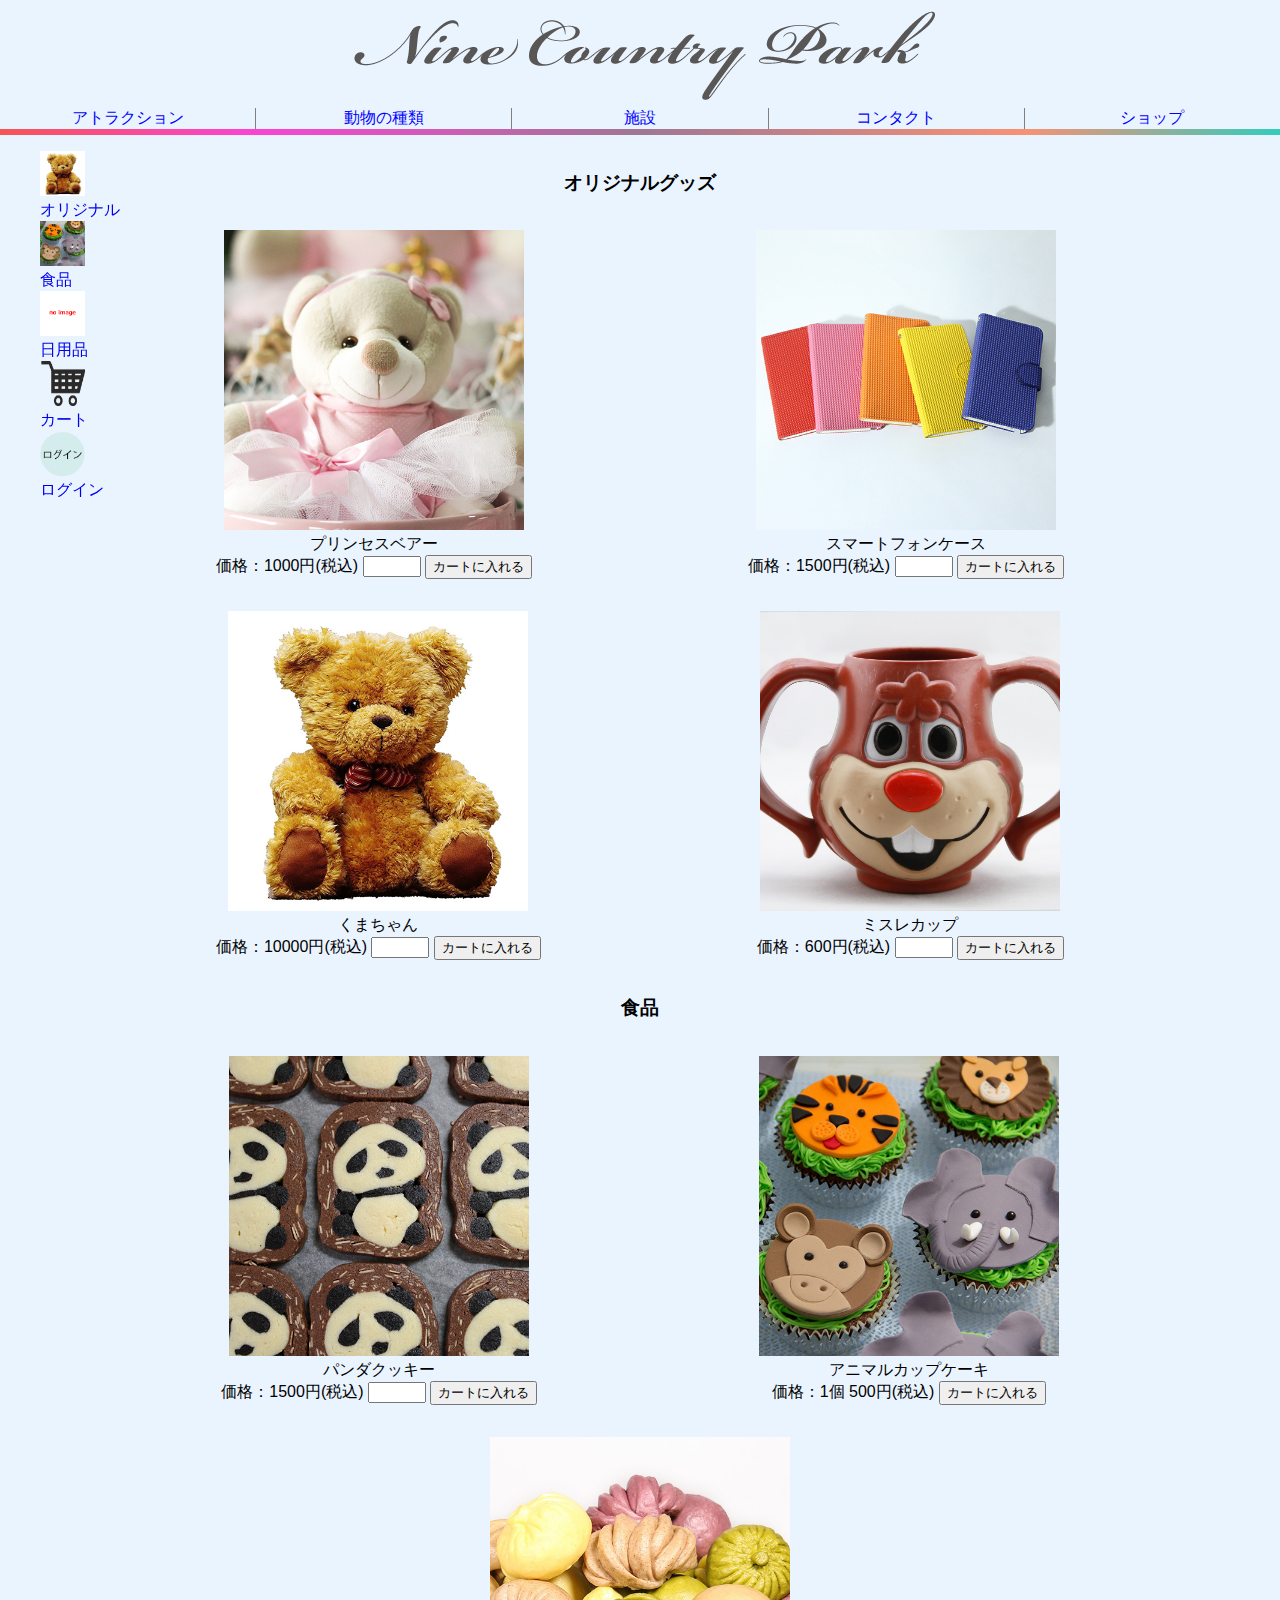
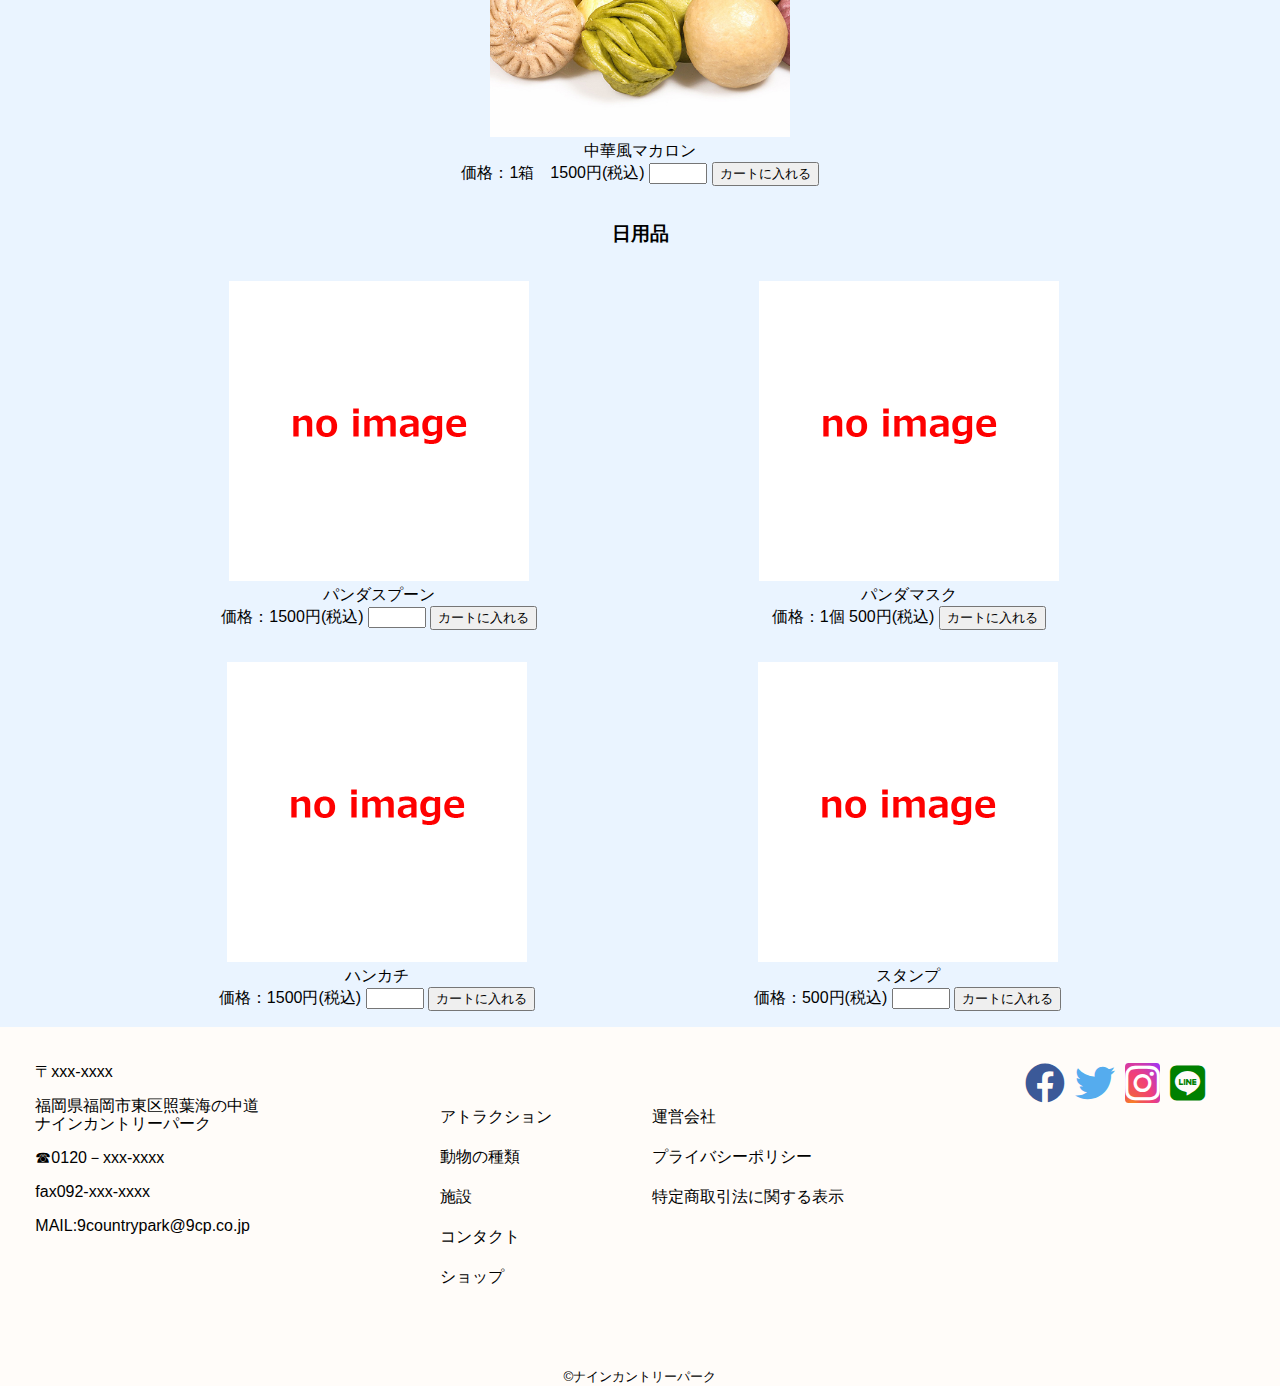
<file: shop.html>
<!DOCTYPE html>
<html lang="ja">

<head>
    <meta charset="UTF-8">
    <meta name="viewport" content="width=device-width, initial-scale=1, minimum-scale=1, maximum-scale=1, user-scalable=no">
    <title>ナインカントリーパーク</title>
    <link rel="stylesheet" href="css/base.css">
    <link rel="stylesheet" href="css/shop.css">
    <link rel="stylesheet" href="css/common_responsive.css">
    <link rel="stylesheet" href="css/slick.css">
    <link href="https://use.fontawesome.com/releases/v5.6.1/css/all.css" rel="stylesheet">


    <!--スリック-->
    <!--slickへのリンク-->
    <link rel="stylesheet" href="slick/slick.css">
    <link rel="stylesheet" href="slick/slick-theme.css">

</head>

<body>
    <div id="container">
        <header id="top">
            <h1><a href="index.html"><img src="img/logname.png" alt="NIne Country Park"></a></h1>
            <div id="navArea">
                <nav id="main_nav">
                    <ul>
                        <li><a href="attraction.html">アトラクション</a></li>
                        <li><a href="animal.html">動物の種類</a></li>
                        <li><a href="facility.html">施設</a></li>
                        <li><a href="contact.html">コンタクト</a></li>
                        <li style="border-right: none"><a href="shop.html">ショップ</a></li>
                    </ul>
                </nav>

                <div class="toggle_btn">
                    <span></span>
                    <span></span>
                    <span></span>
                </div>
                <div id="mask"></div>
            </div>
        </header>

        <div id="main">
            <!--           トップに戻る-->
            <div class="gotop">
                <img src="img/top.png" alt="TOPに戻る">
            </div>

            <div id="main">


                <div id="sub_nav">
                    <ul>
                        <li><a href="#goods"><img src="img/teddy-bear-2771252_1920.jpg" alt="オリジナル"><br>オリジナル</a></li>
                        <li><a href="#food"><img src="img/cupcakes-587139_1920.jpg" alt="食品"><br>食品</a></li>
                        <li><a href="#nichiyouhin"><img src="img/noimage.jpg" alt="日用品"><br>日用品</a></li>
                        <li><a href="#"><img src="img/shopping-cart-371979_1280.png" alt="カート"><br>カート</a></li>
                        <li><a href="#"><img src="img/login.png" alt="ログイン"><br>ログイン</a></li>
                    </ul>
                </div>

                <div id="content">
                    <h3 style="text-align: center;">オリジナルグッズ</h3>
                    <div id="goods">
                        <div class="goods">
                            <dl>

                                <dd><img src="img/bear-1387167_1920.jpg" alt="ネコポス"></dd>
                                <dt>プリンセスベアー</dt>
                                <dd>価格：1000円(税込)
                                    <input type="number" class="number">
                                    <input type="button" class="cart" value="カートに入れる">
                                </dd>
                            </dl>

                            <dl>

                                <dd><img src="img/cellphone-2001536_1920.jpg" alt="ケータイケース"></dd>
                                <dt>スマートフォンケース</dt>
                                <dd>価格：1500円(税込)
                                    <input type="number" class="number">
                                    <input type="button" class="cart" value="カートに入れる">
                                </dd>
                            </dl>
                        </div>
                        <div class="goods">
                            <dl>


                                <dd><img src="img/teddy-bear-2771252_1920.jpg" alt="テディベア"></dd>
                                <dt>くまちゃん</dt>
                                <dd>価格：10000円(税込)
                                    <input type="number" class="number">
                                    <input type="button" class="cart" value="カートに入れる">
                                </dd>
                            </dl>
                            <dl>
                                <dd><img src="img/nestle-quick-mug-front-936464_1920.jpg" alt="コップ"></dd>
                                <dt>ミスレカップ</dt>
                                <dd>価格：600円(税込)
                                    <input type="number" class="number">
                                    <input type="button" class="cart" value="カートに入れる">
                                </dd>
                            </dl>
                        </div>
                    </div>




                    <h3 style="text-align: center">食品</h3>
                    <div id="food">
                        <div class="food">
                            <dl>
                                <dd><img src="img/1766253_m.jpg" alt="クッキー"></dd>
                                <dt>パンダクッキー</dt>
                                <dd>価格：1500円(税込)
                                    <input type="number" class="number">
                                    <input type="button" class="cart" value="カートに入れる">
                                </dd>
                            </dl>
                            <dl>
                                <dd><img src="img/cupcakes-587139_1920.jpg" alt="カップケーキ"></dd>
                                <dt>アニマルカップケーキ</dt>
                                <dd>価格：1個 500円(税込)
                                    <input type="button" class="cart" value="カートに入れる">
                                </dd>
                            </dl>
                        </div>
                        <div class="food">
                            <dl>
                                <dd><img src="img/hanamaki-4374138_1920.jpg" alt="マカロン"></dd>
                                <dt>中華風マカロン</dt>
                                <dd>価格：1箱　1500円(税込)
                                    <input type="number" class="number">
                                    <input type="button" class="cart" value="カートに入れる">
                                </dd>
                            </dl>
                        </div>
                    </div>


                    <h3 style="text-align: center">日用品</h3>
                    <div id="nichiyouhin">
                        <div class="food">
                            <dl>
                                <dd><img src="img/noimage.jpg" alt="クッキー"></dd>
                                <dt>パンダスプーン</dt>
                                <dd>価格：1500円(税込)
                                    <input type="number" class="number">
                                    <input type="button" class="cart" value="カートに入れる">
                                </dd>
                            </dl>
                            <dl>
                                <dd><img src="img/noimage.jpg" alt="カップケーキ"></dd>
                                <dt>パンダマスク</dt>
                                <dd>価格：1個 500円(税込)
                                    <input type="button" class="cart" value="カートに入れる">
                                </dd>
                            </dl>
                        </div>
                        <div class="food">
                            <dl>
                                <dd><img src="img/noimage.jpg" alt="マカロン"></dd>
                                <dt>ハンカチ</dt>
                                <dd>価格：1500円(税込)
                                    <input type="number" class="number">
                                    <input type="button" class="cart" value="カートに入れる">
                                </dd>
                            </dl>
                            <dl>
                                <dd><img src="img/noimage.jpg" alt="マカロン"></dd>
                                <dt>スタンプ</dt>
                                <dd>価格：500円(税込)
                                    <input type="number" class="number">
                                    <input type="button" class="cart" value="カートに入れる">
                                </dd>
                            </dl>
                        </div>
                    </div>
                </div>
            </div>
            <footer>
                <div id="wrap">
                    <div class="adress">
                        <p>〒xxx-xxxx</p>
                        <p>福岡県福岡市東区照葉海の中道<br>ナインカントリーパーク</p>
                        <p>☎0120－xxx-xxxx</p>
                        <p>fax092-xxx-xxxx</p>
                        <p>MAIL:9countrypark@9cp.co.jp</p>
                    </div>
                    <nav id="f_nav">
                        <ul>
                            <li><a href="attraction.html">アトラクション</a></li>
                            <li><a href="animal.html">動物の種類</a></li>
                            <li><a href="facility.html">施設</a></li>
                            <li><a href="contact.html">コンタクト</a></li>
                            <li><a href="shop.html">ショップ</a></li>
                        </ul>
                        <ul>
                            <li><a href="">運営会社</a></li>
                            <li><a href="html/privacyplicy.html">プライバシーポリシー</a></li>
                            <li><a href="html/tokushohou.html">特定商取引法に関する表示</a></li>
                        </ul>
                    </nav>
                    <nav class="sns">
                        <ul>
                            <li><a href="#"><i class="fab fa-facebook my-blue"></i></a></li>
                            <li><a href="#"><i class="fab fa-twitter my-skyblue"></i></a></li>
                            <li><a href="#"><i class="fab fa-instagram my-pink"></i></a></li>
                            <li><a href="#"><i class="fab fa-line my-green"></i></a></li>
                        </ul>
                    </nav>
                </div>
                <div id="copylight">
                    <p><small>&copy;ナインカントリーパーク </small></p>
                </div>
            </footer>

        </div>
        <script src="js/jQuery3.4.1.js"></script>
        <script src="js/add.js"></script>
        <script src="slick/slick.min.js"></script>
</body></html>
</file>
<file: css/base.css>
@charset "UTF-8";

body {
    margin: 0;
    font-family: 'Noto Sans JP', sans-serif;
    background-color: #eaf4ff;
    font-family: "YakuHanJP", "Noto Sans JP", "Hiragino Kaku Gothic Pro", "ヒラギノ角ゴシック Pro", Meiryo, "メイリオ", "ＭＳ Ｐゴシック", "MS PGothic", sans-serif;
}

h1 {
    text-align: center;
    margin: 0;
}

#container {
    width: 100%;
    height: auto;
    margin: 0 auto;

}


/*ナビ*/

#main_nav ul {
    display: flex;
    justify-content: space-around;
    list-style-type: none;
    border-bottom: 6px solid;
    border-image: linear-gradient(to right, #F55555 0%, #F944D3 20%, #9F7794 50%, #F89174 80%, #32CCBC 100%);
    border-image-slice: 1;
    padding: 0;
    margin: 0;
}

#main_nav li {
    width:calc(100%/5);
    border-right: solid gray 1px;
    text-align: center;

}



#main_nav ul li a {
    text-decoration: none;
    display: block;
    color: blue;

}

#main_nav ul li a:hover {
    background-color: lightskyblue;
}


/*トップに戻る*/
.gotop {
    bottom: 20px;
    right: 20px;
    position: fixed;
    z-index: 100;
}

.gotop img {
    width: 50px;
    height: auto;
}


/*footer*/
footer {
    background-color:#fffcf9;
    width: auto;
}

#wrap {
    width: auto;
    margin: 0;
    padding: 0;
    /*    background-color:darkseagreen;*/
    display: flex;
    justify-content: space-around;
    line-height: 18px;
}

.adress {
    padding: 20px;
    color: black;
}

#f_nav {
    padding: 20px;
    display: flex;
    justify-content: space-between;
}

#f_nav ul {
    margin: 50px;
    padding: 0;

}

#f_nav ul li {
    list-style-type: none;
    height: 2.5em;
    line-height: 2.5em;
    font-size: 1em;
}

#f_nav ul li a {
    color: black;
    text-decoration: none;
}

#f_nav ul li a:hover {
    background-color: #ffeddb;
}

/*snsボタン*/
.sns {
    padding: 20px;
}

.sns ul {
    display: flex;
    margin-right: 0;
    padding: 0;
}

.sns ul li {
    list-style-type: none;
    margin-right: 0;
    padding: 0;
}

i {
    font-size: 40px;
    padding-right: 10px;
}

.my-blue {
    color: #3B5998;
}

.my-skyblue {
    color: #55acee;
}

.my-pink {
    color: #fff;
    background: radial-gradient(at 20% 120%, orange, #f15a4d 25%, #f13f79 55%, #9933ff 100%) no-repeat;
    border-radius: 10%;
    padding: 0;
    margin: 0;
}

.my-green {
    color: green;
    padding-left: 10px;
}


/*コピーライト*/
#copylight {
    text-align: center;
    color: black;
    background-color:#fffcf9;
}

#copylight p {
    margin: 0;
}
</file>
<file: css/animal.css>
@charset "UTF-8";

body {
    margin: 0;
    font-family: 'Noto Sans JP', sans-serif;
    background-color: #eaf4ff;
}

h1 {
    text-align: center;
    margin: 0;
}

#container {
    width: 100%;
    height: auto;
    margin: 0 auto;

}


/*ナビ*/

#nav_main ul {
    display: flex;
    justify-content: space-around;
    list-style-type: none;
    border-bottom: 6px solid;
    border-image: linear-gradient(to right, #F55555 0%, #F944D3 20%, #9F7794 50%, #F89174 80%, #32CCBC 100%);
    border-image-slice: 1;
    padding: 0;
    margin: 0;
}

#nav_main ul li {
    width: 20%;
    border-right: solid gray 1px;
    text-align: center;

}



#nav_main ul li a {
    text-decoration: none;
    display: block;
    color: blue;

}

#nav_main ul li a:hover {
    background-color: lightskyblue;
}


/*トップに戻る*/
.gotop {
    bottom: 20px;
    right: 20px;
    position: fixed;
    z-index: 100;
}

.gotop img {
    width: 50px;
    height: auto;
}

/*footer*/
footer {
    background-color: #fffcf9;
    width: 100%;
}

#wrap {
    width: 100%;
    margin: 0;
    padding: 0;
    /*    background-color:darkseagreen;*/
    display: flex;
    justify-content: space-around;
    line-height: 18px;
}

.adress {
    padding: 20px;
    margin-left: -30px;
    color: black;
}

#f_nav {
    padding: 20px;
    display: flex;
    justify-content: space-between;
}

#f_nav ul {
    margin: 50px;
    padding: 0;

}

#f_nav ul li {
    list-style-type: none;
    height: 2.5em;
    line-height: 2.5em;
    font-size: 1em;
}

#f_nav ul li a {
    color: black;
    text-decoration: none;
}

#f_nav ul li a:hover {
    background-color: #ffeddb;
}

/*snsボタン*/
.sns {
    padding: 20px;
}

.sns ul {
    display: flex;
    margin-right: 0;
    padding: 0;
}

.sns ul li {
    list-style-type: none;
    margin-right: 0;
    padding: 0;
}

i {
    font-size: 40px;
    padding-right: 10px;
}

.my-blue {
    color: #3B5998;
}

.my-skyblue {
    color: #55acee;
}

.my-pink {
    color: #fff;
    background: radial-gradient(at 20% 120%, orange, #f15a4d 25%, #f13f79 55%, #9933ff 100%) no-repeat;
    border-radius: 10%;
    padding: 0;
    margin: 0;
}

.my-green {
    color: green;
    padding-left: 10px;
}


/*コピーライト*/
#copylight {
    text-align: center;
    color: black;
    background-color: #fffcf9;
}

#copylight p {
    margin: 0;
}



/*animal　メイン*/
@media(max-width:800px) {

    #screen img {
        width: 795px;
        height: 525px;
    }
    

}



@media(max-width:799px) {

    #screen img {
        width: 500px;
        height: 235px;
    }
    

}


@media(max-width:500px) {

    #screen img {
        display: none;
    }
    

}







#screen{
        text-align: center;
    }


h2{
font-weight: bold;
}


h3 {
    text-align: center;
    margin: 0;
    margin-top: 50px;
}

.panda {
    display: flex;
    flex-wrap: wrap;
    justify-content: space-evenly;
    text-align: center;
}

.panda figure {
    flex: 1 0 300px;
}

.panda figure img {
    width: 300px;
    height: auto;
}


/*マリン*/
.marine {
    display: flex;
    flex-wrap: wrap;
    justify-content: space-evenly;
    text-align: center;
    background: radial-gradient(ellipse at center, rgba(96, 171, 248, 1) 0%, rgba(155, 201, 247, 1) 28%, rgba(155, 201, 247, 1) 18%, rgba(255, 255, 2550, 0.01) 70%);
}

.marine figure img {
    width: 300px;
    height: 300px;
}

/*サファリ*/
.safari {
    display: flex;
    flex-wrap: wrap;
    justify-content: space-evenly;
    text-align: center;
}

.safari figure img {
    width: 300px;
    height: 300px;
}

/*ふれあい*/
.fureai {
    display: flex;
    flex-wrap: wrap;
    justify-content: space-evenly;
    text-align: center;
    padding: 1em 1.5em;
    background: -webkit-repeating-linear-gradient(-45deg, #ffe5ff, #ffe5ff 5px, #ffffff 5px, #ffffff 10px);
    /*ストライプ*/
    background: repeating-linear-gradient(-45deg, #ffe5ff, #ffe5ff 5px, #ffffff 5px, #ffffff 10px);
    /*ストライプ*/
}

.fureai figure img {
    width: 300px;
    height: 300px;
}
</file>
<file: css/common_responsive.css>
@charset "UTF-8";

@media(max-width:1100px) {

    #f_nav a {
        font-size: 16px;
    }

    #wrap {
        display: block;
    }

    #f_nav {
        display: flex;
        justify-content: center;
        margin-top: -256px;
        margin-left: 300px;
    }

    .sns ul {
        justify-content: center;
    }
}

@media(max-width:1050px) {


    #f_nav ul li {
        line-height: normal;
    }


}

@media(max-width:1050px) {
    .adress {
        padding-left: 0px;
    }
}

@media(max-width:850px) {
    #wrap {
        display: block;
        text-align: center;
    }

    #f_nav ul {
        margin: 0 auto;
    }

    #f_nav {
        margin: 0;
        display: block;
        margin: 0 auto;
    }

    #f_nav ul {
        width: 300px;
    }
}



@media(max-width:650px) {
    h1 a img {
        width: 500px;
    }
}




@media(max-width:570px) {
    #main_nav {
        display: block;
        position: fixed;
        top: 0;
        left: -300px;
        bottom: 0;
        width: 300px;
        background: transparent;
        overflow-x: hidden;
        overflow-y: auto;
        transition: all .5s;
        z-index: 10;
        opacity: 0;
        margin-left: -1px;
    }

    .open2 #main_nav {
        left: 0;
        opacity: 1;
    }

    #main_nav {
        padding: 20px;
    }

    #main_nav ul {
        list-style: none;
        margin: 0;
        padding: 0;
        display: block;
        background-color:black; /*ここが閉じた時の背景色*/
        opacity:1;　　　　　　　　/*ここが閉じた時のオパシティー*/　　
    }

    #main_nav li {
        width: 150px;
        position: relative;
        margin: 0;
    }

    #main_nav ul li a {
        font-size: 14px;
    }


    #main_nav ul li a:nth-of-type(1) {
        height: 50px;
    }




    #main_nav a {
        display: block;
        color: #333;
        font-size: 14px;
        padding: 0;
        transition-duration: 0.2s;
        text-align: start;
        width: 150px;
        border-bottom: 2px dotted white;
        margin: 2px;
    }

    #main_nav a:hover {
        background-color: white;
    }


    #main_nav {
        left: -70%;
        width: 70%;
    }

    .toggle_btn {
        display: block;
        position: fixed;
        top: 20px;
        right: 30px;
        width: 30px;
        height: 30px;
        transition: all .5s;
        cursor: pointer;
        z-index: 3;
    }

    .toggle_btn span {
        display: block;
        position: absolute;
        left: 0;
        width: 30px;
        height: 2px;
        background-color:black;
        border-radius: 4px;
        transition: all .5s;
    }

    .toggle_btn span:nth-child(1) {
        top: 4px;
    }

    .toggle_btn span:nth-child(2) {
        top: 14px;
    }

    .toggle_btn span:nth-child(3) {
        bottom: 4px;
    }

    .open2 .toggle_btn span {
        background-color:white;
    }

    .open2 .toggle_btn span:nth-child(1) {
        transform: translateY(10px) rotate(-315deg);
    }

    .open2 .toggle_btn span:nth-child(2) {
        opacity: 0;
    }

    .open2 .toggle_btn span:nth-child(3) {
        transform: translateY(-10px) rotate(315deg);
    }

    #mask {
        display: none;
        transition: all .5s;
    }

    .open2 #mask {
        display: block;
        position: fixed;
        top: 0;
        left: 0;
        width: 100%;
        height: 100%;
        background: #ac6525;
        opacity: .7;
        z-index: 2;
        cursor: pointer;
    }

    .toggle_btn {
        display: block;
        position: fixed;
        top: 75px;
        right: 30px;
        width: 30px;
        height: 30px;
        transition: all .5s;
        cursor: pointer;
        z-index: 3;
    }

    .toggle_btn span {
        display: block;
        position: absolute;
        left: 0;
        width: 30px;
        height: 2px;
        background-color: black;  /*３本ラインの色*/
        border-radius: 4px;
        transition: all .5s;
    }

    .toggle_btn span:nth-child(1) {
        top: 4px;
    }

    .toggle_btn span:nth-child(2) {
        top: 14px;
    }

    .toggle_btn span:nth-child(3) {
        bottom: 4px;
    }

    .open2 .toggle_btn span {
        background-color: black; /*✖ボタンの色*/
    }

    .open2 .toggle_btn span:nth-child(1) {
        transform: translateY(10px) rotate(-315deg);
    }

    .open2 .toggle_btn span:nth-child(2) {
        opacity: 0;
    }

    .open2 .toggle_btn span:nth-child(3) {
        transform: translateY(-10px) rotate(315deg);
    }

    #mask {
        display: none;
        transition: all .5s;
    }

    .open2 #mask {
        display: block;
        position: fixed;
        top: 0;
        left: 0;
        width: 100%;
        height: 100%;
        background: transparent;
        opacity: 0.7;
        z-index: 2;
        cursor: pointer;
    }
    
    .open2 #main_nav ul{     /*ここで閉じた時の幅規定*/
        width:150px;
    }
    
    
    #main_nav ul{
        border-bottom:1px solid transparent;
    }
    #main_nav ul li a{
        line-height: 3.5em;
        font-size: 1em;
        color: white;
        background-color:black;
    }
    #main_nav ul li a:hover{
        background-color: blue; /*閉じた時のホバー色*/
        color:red;
    }
}






@media(max-width:500px) {
    h1 a img {
        width: 350px;

    }
}

@media(max-width:350px) {
    h1 a img {
        width: 300px;

    }
}
</file>
<file: css/attraction.css>
@charset "UTF-8";

body {
    margin: 0;
    font-family: 'Noto Sans JP', sans-serif;
    background-color: #eaf4ff;
}

h1 {
    text-align: center;
    margin: 0 0 0 10px;
}

#container {
    width: 100%;
    height: auto;
    margin: 0 auto;

}


/*ナビ*/

#nav_main ul {
    display: flex;
    justify-content: space-around;
    list-style-type: none;
    border-bottom: 6px solid;
    border-image: linear-gradient(to right, #F55555 0%, #F944D3 20%, #9F7794 50%, #F89174 80%, #32CCBC 100%);
    border-image-slice: 1;
    padding: 0;
    margin: 0;
}

#nav_main ul li {
    width: 20%;
    border-right: solid gray 1px;
    text-align: center;

}



#nav_main ul li a {
    text-decoration: none;
    display: block;
    color: blue;

}

#nav_main ul li a:hover {
    background-color: lightskyblue;
}


/*トップに戻る*/
.gotop {
    bottom: 20px;
    right: 20px;
    position: fixed;
    z-index: 100;
}

.gotop img {
    width: 50px;
    height: auto;
}




/*footer*/
footer {
    background-color: #fffcf9;
    width: 100%;
}

#wrap {
    width: 100%;
    margin: 0;
    padding: 0;
    /*    background-color:darkseagreen;*/
    display: flex;
    justify-content: space-around;
    line-height: 18px;
}

.adress {
    padding: 20px;
    margin-left: -30px;
    color: black;
}

#f_nav {
    padding: 20px;
    display: flex;
    justify-content: space-between;
}

#f_nav ul {
    margin: 50px;
    padding: 0;

}

#f_nav ul li {
    list-style-type: none;
    height: 2.5em;
    line-height: 2.5em;
    font-size: 1em;
}

#f_nav ul li a {
    color: black;
    text-decoration: none;
}

#f_nav ul li a:hover {
    background-color: #ffeddb;
}

/*snsボタン*/
.sns {
    padding: 20px;
}

.sns ul {
    display: flex;
    margin-right: 0;
    padding: 0;
}

.sns ul li {
    list-style-type: none;
    margin-right: 0;
    padding: 0;
}

i {
    font-size: 40px;
    padding-right: 10px;
}

.my-blue {
    color: #3B5998;
}

.my-skyblue {
    color: #55acee;
}

.my-pink {
    color: #fff;
    background: radial-gradient(at 20% 120%, orange, #f15a4d 25%, #f13f79 55%, #9933ff 100%) no-repeat;
    border-radius: 10%;
    padding: 0;
    margin: 0;
}

.my-green {
    color: green;
    padding-left: 10px;
}


/*コピーライト*/
#copylight {
    text-align: center;
    color: black;
    background-color: #fffcf9;
}

#copylight p {
    margin: 0;
}


/*アトラクションCSS*/


#scejule table {
    width: 700px;
}



.kakusi img{
width: 300px;
margin: 0 auto}




h2 {
    text-align: center;
}

/*パンダエリア*/
.kakusi img {
    display: none;
}


#panda {
    margin-top: 0px;
    margin-bottom: 100px;
    padding: 1.65rem 2rem;
    color: #22ac38;
    background-color: transparent;
    background-image: linear-gradient(45deg, #dfeeb9 25%, transparent 25%, transparent 75%, #dfeeb9 75%, #dfeeb9),
        linear-gradient(-45deg, #dfeeb9 25%, transparent 25%, transparent 75%, #dfeeb9 75%, #dfeeb9);
    background-size: 24px 24px;
}

.pandaerea {
    display: flex;
    justify-content: center;
}



.pandaerea img {
    width: auto;
    height: 300px;
}

.pandatext {
    text-align: center;
}

.pandatext p {
    font-size: 1em;
}

.pandatext p a {
    text-decoration: none;
    background-color: blue;
    color: white;
}


/*マリンワールド*/
#marineworld {
    margin-bottom: 100px;
    background: rgb(47, 176, 79);
    background: linear-gradient(0deg, rgba(47, 176, 79, 0) 0%, rgba(1, 86, 219, 0.6561975131849616) 100%);
}



#marine {
    display: flex;
}

.marine_midashi {
    display: flex;
    justify-content: space-evenly;
}




.marine_img {
    display: flex;
    justify-content: center;
}

.marine_img img {
    width: 350px;
    height: auto;
}

.marine_text {
    text-align: center;

}

.marine {
    display: flex;
    justify-content: space-evenly;
    align-items: center;
}

.marine img {
    width: 300px;
    height: 300px;
}


table,
tr,
th,
td {
    width: 200px;
    border-collapse: collapse;
    border: 2px solid orange;
    column-gap: normal;
    font-size: 1em;
    background-color: #ffffff;
    /*    background-image: linear-gradient(40deg, #fce043 0%, #fb7ba2 74%);*/
}

.table2 {
    width: 300px;
    border-collapse: collapse;
    border: 1px solid #000;
    column-gap: normal;
    font-size: 1em;
}

.marineanimal {
    text-align: center;
}

.marineanimal p a {
    background-color: blue;
    color: white;
    text-decoration: none;
}

/*ワールドサファリ*/
.safari {
    text-align: center;
}

.safari img {
    width: 1200px;
    height: auto;
}

#plan img {
    width: 200px;
    height: 200px;
    margin-bottom: 20px;
}

.rankuru,
.cart,
.cycling,
.walking {
    display: flex;
    /*justify-content: center;*/
    align-items: center;
}

.goanimal a {
    color: white;
    background-color: blue;
    text-decoration: none;
}

#plan {
    display: flex;
    /*    justify-content:space-evenly;*/
    justify-content: center;
    margin-top: 50px;
}

#worldsafari {
    margin-bottom: 100px;

}

/*ふれあい*/
#fureai {
    text-align: center;


}

#fureai img {
    width: 800px;
}

.goanimal a {
    text-decoration: none;
    color: white;
    background-color: blue;
}




/*プレイゾーン*/
#playzone {
    text-align: center;
    margin-bottom: 50px;
}


#playzone img {
    width: 800px;
    height: auto;
}

#play {
    margin-bottom: 50px;
}

#kind {
    display: flex;
    flex-wrap: wrap;
    justify-content: space-evenly;
}

#kind figure img {
    width: 300px;
    height: 225px;

}




/*イベント*/
#event {
    display: flex;
    justify-content: center;
}

#event img {
    width: 450px;
    height: auto;
}

#text {
    text-align: center;
    margin-bottom: 50px;
}

/*スケジュール*/

#scejule {
    display: flex;
    justify-content: center;
    margin-bottom: 80px;
}

#scejule table {
    text-align: center;
    line-height: 50px;
}


/*サブナビ*/
#sub_nav {
    position: sticky;
    /*    height: 120px;*/
    left: 0;
    top: 0px;
    display: none;
}

#sub_nav ul {
    display: flex;
    justify-content: space-evenly;
}

#sub_nav ul li {
    list-style-type: none;
}

#sub_nav ul li a {
    text-decoration: none;
}

#sub_nav ul li img {
    width: 100px;
    height: auto;
    border-radius: 50% 50% 50% 50%;
}


/*    レスポンシブ*/


@media(max-width:1350px) {
    .pandaerea img {
        width: 300px;
        height: 250px;
    }

    marine_img img {
        width: 300px;
        height: 250px;
    }
}

@media(max-width:1200px) {
    .safari img {
        width: 1000px;
        height: auto;
    }
}

@media(max-width:1100px) {

    .marine img {
        width: 200px;
        height: 200px;
    }

    tbodey {
        width: 150px;
        height: 200px;
    }
}



@media(max-width:1050px) {

    marine_img img {
        width: 300px;
        height: 250px;
    }

}


@media(max-width:1000px) {
    .safari img {
        width: 800px;
        height: auto;
    }
}


@media(max-width:900px) {
    .marine img {
        width: 180px;
        height: 180px;
    }

    tbodey {
        width: 180px;
        height: 200px;
    }

    #event img {
        width: 350px;
    }
}

@media(max-width:850px) {
    .pandaerea img {
        width: 250px;
        height: 200px;
    }

    .marine_img img {
        width: 250px;
        height: 200px;
    }

    .marine {
        display: block;
        text-align: center;
    }

    .marine img {
        width: 400px;
        height: 300px
    }

    table {
        width: 400px;
        height: 300px;
        margin: 0 auto;
    }
}

@media(max-width:800px) {

    .safari img {
        width: 600px;
        height: auto;
    }

    #playzone img {
        width: 600px
    }

    #fureai img {
        width: 600px;
    }
}

@media(max-width:750px) {
    .pandaerea img {
        width: 200px;
        height: 150px;
    }

    marine_img img {
        width: 300px;
        height: 250px;
    }
}


@media(max-width:700px) {
    #event img {
        width: 250px;
    }

    #scejule table {
        width: 500px;
    }
}



@media(max-width:600px) {
    .pandaerea {
        display:block;
        text-align: center;
    }

    .marine_img {
        display: block;
        text-align: center;
    }

    .safari img {
        width: 400px;
        height: auto;
    }

    #plan {
        display:block;
        text-align: center;
    }

    .rankuru, .cart, .cycling, .walking{
        display: block;
    }
    

    #playzone img {
        width: 400px
    }

    #fureai img {
        width: 400px;
    }

    .kakusi img {
        display: block;
        width: 300px;
        margin: 0 auto;
    }

    #event img {
        display: none;
    }
    

    #playzone img{
        width: 300px;
    }

}





@media(max-width:500px) {
    .kakusi img {
        display: block;
    }
.pandaerea img{
        display:none;
        text-align: center;
    }
    #event img {
        display: none;
    }

    #scejule table {
        width: 300px;
    }
}


@media(max-width:450px) {
    .kakusi img {
        display: block;
        margin: 0 auto;
    }

    .pandaerea {
        display: none;
    }

    .kakusi img {
        width: 300px;
        height: auto;
    }

    .marine_img {
        display: none;
    }


}

@media(max-width:400px) {
    .marine img {
        width: 300px;
        height: 250px
    }

    table {
        width: 300px;
        height: 250px;
        margin: 0 auto;
    }

    .safari img {
        width: 300px;
        height: auto;
    }

    #playzone img {
        width: 300px
    }

    #fureai img {
        width: 300px;
    }
}
</file>
<file: css/facility.css>
@charset "UTF-8";

body {
    margin: 0;
    font-family: 'Noto Sans JP', sans-serif;
    background-color: #eaf4ff;
}

h1 {
    text-align: center;
    margin: 0;
}

#container {
    width: 100%;
    height: auto;
    margin: 0 auto;

}


/*ナビ*/

#nav_main ul {
    display: flex;
    justify-content: space-around;
    list-style-type: none;
    border-bottom: 6px solid;
    border-image: linear-gradient(to right, #F55555 0%, #F944D3 20%, #9F7794 50%, #F89174 80%, #32CCBC 100%);
    border-image-slice: 1;
    padding: 0;
    margin: 0;
}

#nav_main ul li {
    width: 20%;
    border-right: solid gray 1px;
    text-align: center;

}



#nav_main ul li a {
    text-decoration: none;
    display: block;
    color: blue;

}

#nav_main ul li a:hover {
    background-color: lightskyblue;
}


/*トップに戻る*/
.gotop {
    bottom: 20px;
    right: 20px;
    position: fixed;
    z-index: 100;
}

.gotop img {
    width: 50px;
    height: auto;
}



/*スライドショー*/

#sliderArea {
    overflow: hidden;
}

.sliderWide {
    width: 100%;
    margin: 0 auto;
    padding: 0;
}

.sliderWide .slick-arrow {
    opacity: 0;
    transition-duration: 0.3s;
}

.slider {
    width: 100%;
    margin: 0;
    padding: 0;
    text-align: center;
    pointer-events: none;
}

.slider ul {
    margin: 0;
    padding: 0;
    text-align: center;
}



.slider li {
    margin: 0;
    padding: 0;
    /
}

.slider .slick-slide {
    padding: 0;
    opacity: .5;
    transition-duration: 0.3s;
}

.slider .slick-slide.slick-current {
    opacity: 1;
}

.slider .slick-slide a {
    display: block;
}

.slider .slick-slide a:hover {
    display: block;
    opacity: .7;
}

.slider img {
	height: auto;
	width: 100%;
}

.slick-prev,
.slick-next {
    z-index: 1;
}

.slick-dots {
    bottom: -33px;
    pointer-events: visiblePainted;
}

.slider li img {
    width: 100%;
    height: 600px;
}



/*footer*/
footer {
    background-color:#fffcf9;
    width: 100%;
}

#wrap {
    width: 100%;
    margin: 0;
    padding: 0;
    /*    background-color:darkseagreen;*/
    display: flex;
    justify-content: space-around;
    line-height: 18px;
}

.adress {
    padding: 20px;
    margin-left: -30px;
    color: black;
}

#f_nav {
    padding: 20px;
    display: flex;
    justify-content: space-between;
}

#f_nav ul {
    margin: 50px;
    padding: 0;

}

#f_nav ul li {
    list-style-type: none;
    height: 2.5em;
    line-height: 2.5em;
    font-size: 1em;
}

#f_nav ul li a {
    color: black;
    text-decoration: none;
}

#f_nav ul li a:hover {
    background-color: #ffeddb;
}

/*snsボタン*/
.sns {
    padding: 20px;
}

.sns ul {
    display: flex;
    margin-right: 0;
    padding: 0;
}

.sns ul li {
    list-style-type: none;
    margin-right: 0;
    padding: 0;
}

i {
    font-size: 40px;
    padding-right: 10px;
}

.my-blue {
    color: #3B5998;
}

.my-skyblue {
    color: #55acee;
}

.my-pink {
    color: #fff;
    background: radial-gradient(at 20% 120%, orange, #f15a4d 25%, #f13f79 55%, #9933ff 100%) no-repeat;
    border-radius: 10%;
    padding: 0;
    margin: 0;
}

.my-green {
    color: green;
    padding-left: 10px;
}


/*コピーライト*/
#copylight {
    text-align: center;
    color: black;
    background-color:#fffcf9;
}

#copylight p {
    margin: 0;
}



/*/shisetu　メイン*/

h2{
    text-align: center;
    margin: 0;
    font-size: 2em;
    
}

.complexBox {
   display: flex;   /* 中身をflexboxとして配置する */
   margin: 100px 0;   /* 外側の余白量(上下に5px・左右にゼロ) */
    justify-content: center;
}
.complexBox:nth-child(2n+1) {
    flex-direction: row;
    flex:1 0 500px;
    
}         /* 奇数番目は左から右へ並べる */
.complexBox:nth-child(2n  ) { flex-direction: row-reverse;
    flex:0 1 500px;
text-align: end;} /* 偶数番目は右から左へ並べる */

.photo img{
    width: 500px;
    height: auto;
}
span{
    font-size: 2em;
    color: blue;
}








@media(max-width:850px){
    
    .complexBox{
        display: block;
        text-align: center;
    }
    .complexBox:nth-child(2n ){
        text-align: center;
    }
}

@media(max-width:500px){
    .photo img{
        width: 350px;
    }

}


@media(max-width:350px){
    .photo img{
        width: 300px;
    }
    span{
        font-size: 1.2em;
    }

}
</file>
<file: css/contact.css>
@charset "UTF-8";

body {
    margin: 0;
    font-family: 'Noto Sans JP', sans-serif;
    background-color: #eaf4ff;
}

h1 {
    text-align: center;
    margin: 0 0 0 10px;
}

#container {
    width: 100%;
    height: auto;
    margin: 0 auto;
   
}


/*ナビ*/

#nav_main ul {
    display: flex;
    justify-content: space-around;
    list-style-type: none;
    border-bottom: 6px solid;
    border-image: linear-gradient(to right,#F55555 0%, #F944D3 20%, #9F7794 50%, #F89174 80%, #32CCBC 100%);
    border-image-slice: 1;
    padding: 0;
    margin: 0;
}

#nav_main ul li {
    width:20%;
    border-right: solid gray 1px;
    text-align: center;
    
}



#nav_main ul li a {
    text-decoration: none;
    display: block;
    color: blue;
    
}

#nav_main ul li a:hover{
    background-color: lightskyblue;
}


/*トップに戻る*/
.gotop {
	bottom: 20px;
	right: 20px;
	position: fixed;
	z-index: 100;
}

.gotop img {
	width: 50px;
	height: auto;
}




/*footer*/
footer {
    background-color:#fffcf9;
    width: 100%;
}

#wrap {
    width: 100%;
    margin: 0;
    padding: 0;
    /*    background-color:darkseagreen;*/
    display: flex;
    justify-content: space-around;
    line-height: 18px;
}

.adress {
    padding: 20px;
    margin-left: -30px;
    color: black;
}

#f_nav {
    padding: 20px;
    display: flex;
    justify-content: space-between;
}

#f_nav ul {
    margin: 50px;
    padding: 0;
    
}

#f_nav ul li {
    list-style-type: none;
    height: 2.5em;
    line-height: 2.5em;
    font-size: 1em;
}

#f_nav ul li a {
    color: black;
    text-decoration: none;
}

#f_nav ul li a:hover{
    background-color: #ffeddb;
}

/*snsボタン*/
.sns {
    padding: 20px;
}

.sns ul {
    display: flex;
    margin-right: 0;
    padding: 0;
}

.sns ul li {
    list-style-type: none;
    margin-right: 0;
    padding: 0;
}

i {
    font-size: 40px;
    padding-right: 10px;
}

.my-blue {
    color: #3B5998;
}

.my-skyblue {
    color: #55acee;
}

.my-pink {
    color: #fff;
    background: radial-gradient(at 20% 120%, orange, #f15a4d 25%, #f13f79 55%, #9933ff 100%) no-repeat;
    border-radius: 10%;
    padding: 0;
    margin: 0;
}

.my-green {
    color: green;
    padding-left: 10px;
}


/*コピーライト*/
#copylight {
    text-align: center;
    color: black;
    background-color:#fffcf9;
}

#copylight p {
    margin: 0;
}




/*contact　メイン*/
#main-contact {
	width: 100%;
	margin: 0 auto;
	text-align: center;
	padding-top: 100px;
    display: block;
}

/*　タイトル　*/
.ttl-en {
	color: darkorange;
	margin: 0 auto;
	font-size: 3em;
	font-weight: 600;
}

p.ttl-ja {
	font-size: 1.2em;
	margin-bottom: 30px;
	position: relative;
	padding: 0 0 14px;
}

p.ttl-ja::after {
	margin: 0 auto;
	text-align: center;
	content: "";
	position: absolute;
	left: 0;
	right: 0;
	bottom: 0;
	width: 100px;
	border-bottom: 3px solid #eaf4ff;
}

p.text-margin-1 {
	margin-bottom: 40px;
	font-size: 1em;
}

/*タイトル画像*/
.ttl-img {
	margin: 0;
}

.ttl-img img {
	width: 300px;
	margin: 0 auto;
	display: block;
}

/*　よくあるご質問 */
.sec-qa {
	margin-bottom: 40px;
}

div.qa-list {
	width: 70%;
	margin: 0 auto;
}

.qa-list dl {
	position: relative;
	margin: 15px 0 0;
	cursor: pointer;
	border: 1px solid #DDD;
}

.qa-list dl:first-child {
	margin-top: 0;
}

.qa-list dl::after {
	position: absolute;
	top: 15px;
	right: 15px;
	display: block;
	width: 6px;
	height: 6px;
	margin: auto;
	content: '';
	transform: rotate(135deg);
	border-top: 2px solid #000;
	border-right: 2px solid #000;
}

.qa-list .open::after {
	transform: rotate(-45deg);
}

.qa-list dl dt {
	position: relative;
	margin: 0;
	padding: 10px 10px 10px 30px;
	font-weight: bold;
	background: #DDD;
}

.qa-list dl dt::before {
	font-size: 20px;
	line-height: 1;
	position: absolute;
	top: 10px;
	left: 10px;
	display: block;
	content: 'Q.';
	color: #eaf4ff;
}

.qa-list dl dd::before {
	font-size: 20px;
	line-height: 1;
	position: absolute;
	left: 20px;
	display: block;
	content: 'A.';
	font-weight: bold;
	color: #f00;
}

.qa-list dl dd {
	position: relative;
	margin: 0;
	padding: 15px 15px 15px 15px;
}

.qa-list dl dd p {
	margin: 30px 0 0;
}

.qa-list dl dd p:first-child {
	margin-top: 0;
}

/*　お問い合わせ　*/
.contact-wrap {
	margin: 0 auto 100px;
	width: 80%;
}

.box-contact-tel,
.box-contact-mail {
	width: 60%;
	margin: 0 auto 20px;
	padding: 30px 26px 30px 26px;
	border: 2px solid orange;
}

.ttl-contact {
	font-weight: bold;
	font-size: 1.5em;
	line-height: 1;
	margin-bottom: 10px;
}

.box-contact-tel .company {
	font-size: 1.2em;
	font-weight: 500;
	margin-top: 20px;
}

.ttl-contact::after {
	content: "";
	display: block;
	width: 100%;
	height: 1px;
	margin-top: 10px;
	background: orange;
}

.box-contact-tel p {
	font-size: 1.5em;
}

.box-contact-tel i {
	font-size: 1.5em;
	color: darkorange;
	margin-bottom: 5px;
}

.fs {
	font-size: 1em;
	font-weight: 600;
	letter-spacing: 0.3em;
}

/* 問い合わせフォーム*/
.box-contact-mail form p {
	margin-top: 0;
	margin-bottom: 20px;
}

.box-contact-mail form p:last-child {
	margin-top: 20px;
}

.box-contact-mail input[type="text"] {
	width: 40%;
}

.box-contact-mail input[type="email"] {
	width: 60%;
}

.box-contact-mail input[type="tel"] {
	width: 50%;
}

.box-contact-mail textarea {
	width: 70%;
	height: 115px;
	overflow-y: scroll;
}

.box-contact-mail .form_buttun {
	background-color: blue;
	color: #fff;
	font-size: 1em;
	border-radius: 1em;
	width: 100px;
	border: none;
}

.box-contact-mail .form_buttun:hover {
	opacity: .8;
	cursor: pointer;
}

/*　必須　*/
.must {
	color: #f00;
}

.under {
	background: linear-gradient(transparent 50%, yellow 50%);
}
</file>
<file: css/shop.css>
@charset "UTF-8";

body {
    margin: 0;
    font-family: 'Noto Sans JP', sans-serif;
    background-color: #eaf4ff;
}

h1 {
    text-align: center;
    margin: 0;
}

#container {
    width: 100%;
    height: auto;
    margin: 0 auto;

}


/*ナビ*/

#nav_main ul {
    display: flex;
    justify-content: space-around;
    list-style-type: none;
    border-bottom: 6px solid;
    border-image: linear-gradient(to right, #F55555 0%, #F944D3 20%, #9F7794 50%, #F89174 80%, #32CCBC 100%);
    border-image-slice: 1;
    padding: 0;
    margin: 0;
}

#nav_main ul li {
    width: 20%;
    border-right: solid gray 1px;
    text-align: center;

}



#nav_main ul li a {
    text-decoration: none;
    display: block;
    color: blue;

}

#nav_main ul li a:hover {
    background-color: lightskyblue;
}


/*トップに戻る*/
.gotop {
    bottom: 20px;
    right: 20px;
    position: fixed;
    z-index: 100;
}

.gotop img {
    width: 50px;
    height: auto;
}



/*スライドショー*/

#sliderArea {
/*    overflow: hidden;*/
    background-image: url(../img/back2.jpg);
    
}

.sliderWide {
    width: 80%;
    margin: 0 auto;
    padding: 0;
}

.sliderWide .slick-arrow {
    opacity: 0;
    transition-duration: 0.3s;
}

.slider {
    width: 100%;
    margin: 0;
    padding: 0;
    text-align: center;
    pointer-events: none;
}

.slider ul {
    margin: 0;
    padding: 0;
    text-align: center;
}



.slider li {
    margin: 0;
    padding: 0;
    /
}

.slider .slick-slide {
    padding: 0;
    opacity: .5;
    transition-duration: 0.3s;
}

.slider .slick-slide.slick-current {
    opacity: 1;
}

.slider .slick-slide a {
    display: block;
}

.slider .slick-slide a:hover {
    display: block;
    opacity: .7;
}

/*
.slider img {
	height: auto;
	width: 100%;
}
*/

.slick-prev,
.slick-next {
    z-index: 1;
}

.slick-dots {
    bottom: -33px;
    pointer-events: visiblePainted;
}

.slider li img {
    width: 100%;
    height: 600px;
}



/*footer*/
footer {
    background-color:#fffcf9;
    width: 100%;
}

#wrap {
    width: 100%;
    margin: 0;
    padding: 0;
    /*    background-color:darkseagreen;*/
    display: flex;
    justify-content: space-around;
    line-height: 18px;
}

.adress {
    padding: 20px;
    margin-left: -30px;
    color: black;
}

#f_nav {
    padding: 20px;
    display: flex;
    justify-content: space-between;
}

#f_nav ul {
    margin: 50px;
    padding: 0;

}

#f_nav ul li {
    list-style-type: none;
    height: 2.5em;
    line-height: 2.5em;
    font-size: 1em;
}

#f_nav ul li a {
    color: black;
    text-decoration: none;
}

#f_nav ul li a:hover {
    background-color: #ffeddb;
}

/*snsボタン*/
.sns {
    padding: 20px;
}

.sns ul {
    display: flex;
    margin-right: 0;
    padding: 0;
}

.sns ul li {
    list-style-type: none;
    margin-right: 0;
    padding: 0;
}

i {
    font-size: 40px;
    padding-right: 10px;
}

.my-blue {
    color: #3B5998;
}

.my-skyblue {
    color: #55acee;
}

.my-pink {
    color: #fff;
    background: radial-gradient(at 20% 120%, orange, #f15a4d 25%, #f13f79 55%, #9933ff 100%) no-repeat;
    border-radius: 10%;
    padding: 0;
    margin: 0;
}

.my-green {
    color: green;
    padding-left: 10px;
}


/*コピーライト*/
#copylight {
    text-align: center;
    color: black;
    background-color:#fffcf9;
}

#copylight p {
    margin: 0;
}

/*サブナブ*/
#sub_nav{
    position: sticky;
    top:0;
    left: 0;
    height: 0;
    width: 200px;
}

#sub_nav ul li img{
    width: 45px;
    height: 45px;
   
}

#sub_nav ul li{
    list-style-type: none;
    width: 200px;
}
#sub_nav ul li a{
    text-decoration: none;
    width: 200px;
    
}
input[type="number"] {
	width: 50px;
}

#sub_nav ul li a:hover{
    background-color:darkorange;
}





/*メイン*/
.goods{
   display: flex;
    flex-wrap: wrap;
    justify-content:space-evenly;
}
.food{
    display: flex;
    justify-content: space-evenly;
}
dd img{
    width: 300px;
    height: 300px;
}
dd,dt{
    text-align: center;
}
dd{
    margin: 0;
}








@media(max-width:950px){
    #sub_nav{
        position: fixed;
        top:128px;
        height: 0;
        width:100%;
       
    }
    #sub_nav ul{
        display: flex;
         background-color:rgba(0,0,0,0.5);
        text-align: center;
    }
    #sub_nav ul li{
        width: calc(100%/5);
    }
    #sub_nav ul li a{
        color: white;
    }
}


@media(max-width:650px){
    #food{
        display: block;
    }
    .food{
        display: block;
    }
    
}

@media(max-width:500px){
    #sub_nav{
        position: fixed;
        top:128px;
        height: 0;
        width:100%;
       
    }
    #sub_nav ul{
        display: flex;
         background-color:rgba(0,0,0,0.5);
        text-align: center;
    }
    #sub_nav ul li{
        width: calc(100%/5);
    }
    #sub_nav ul li a{
        color: white;
    }
}

@media(max-width:450px){
    
    #sub_nav ul li a{
        font-size: 12px;
    } 
    
    
}


@media(max-width:350px){
    
    #sub_nav ul li a{
        font-size: 10px;
    } 
    
    
}
</file>
